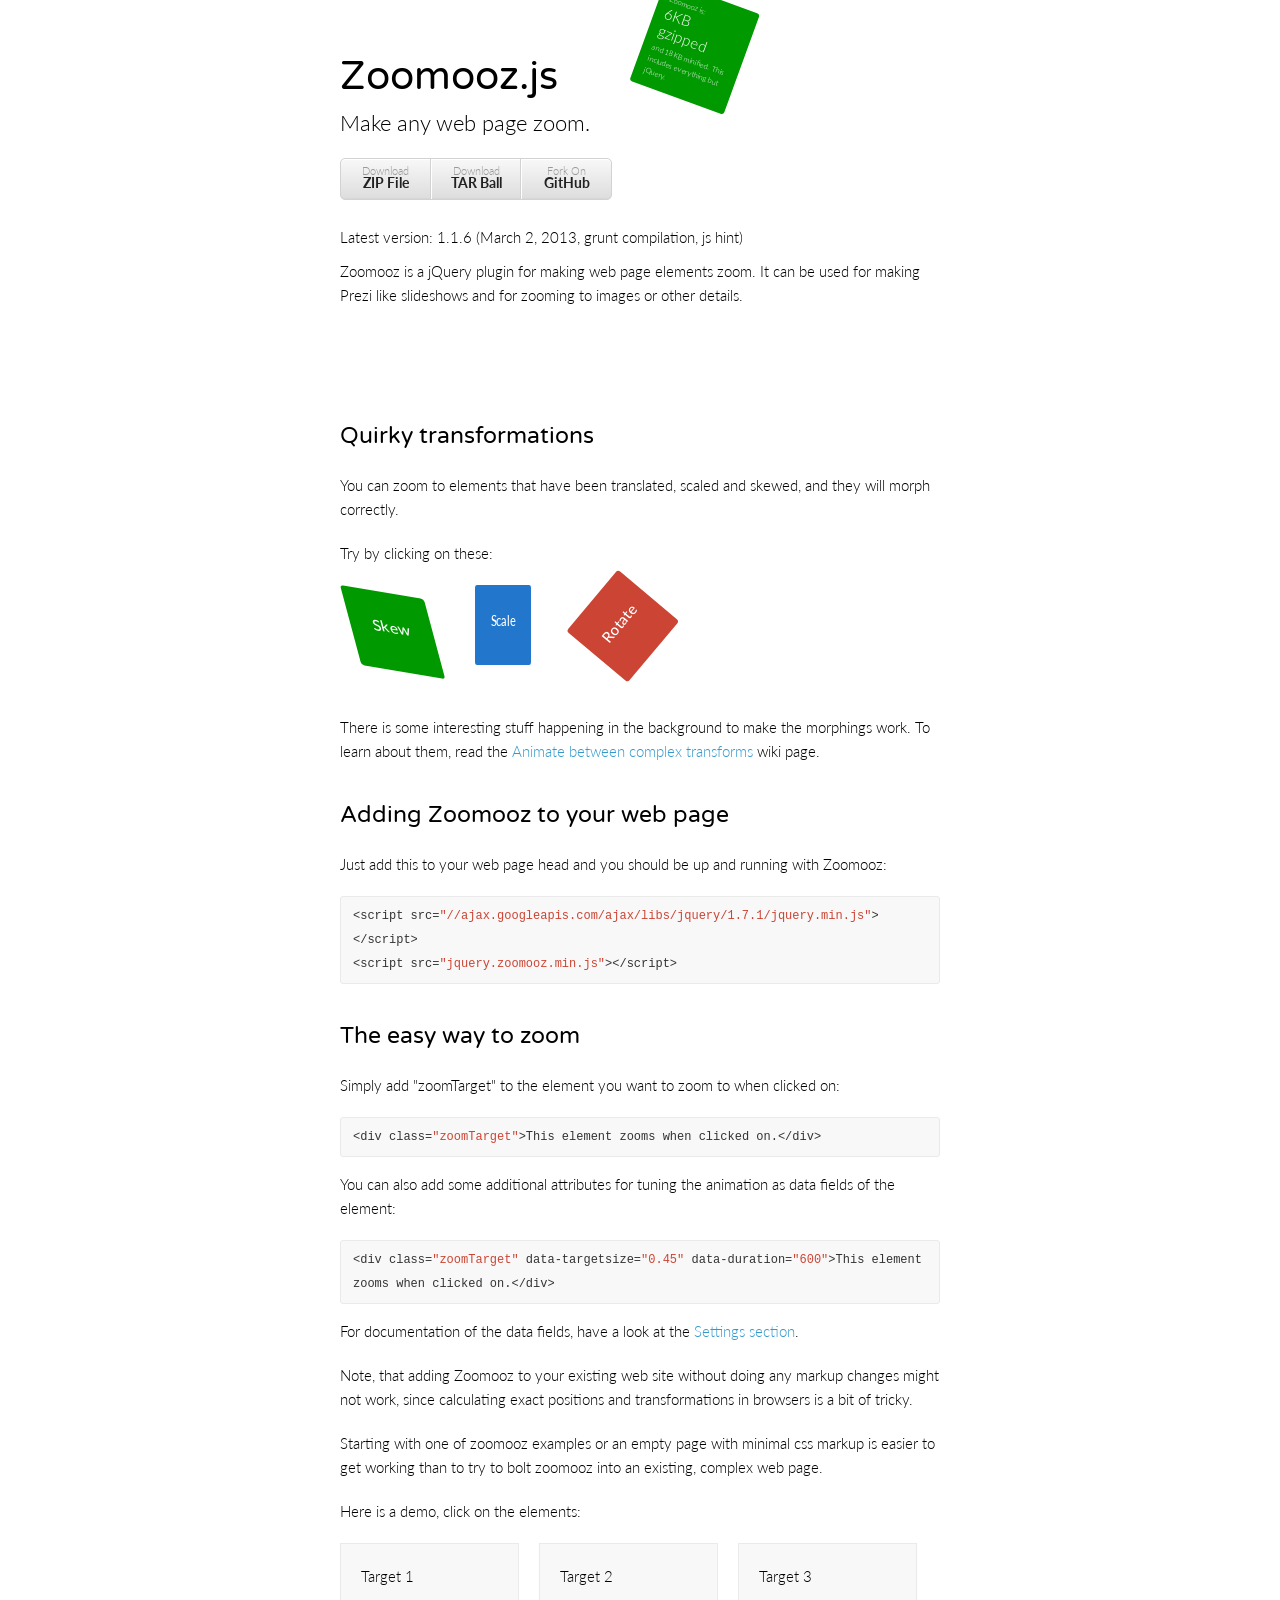
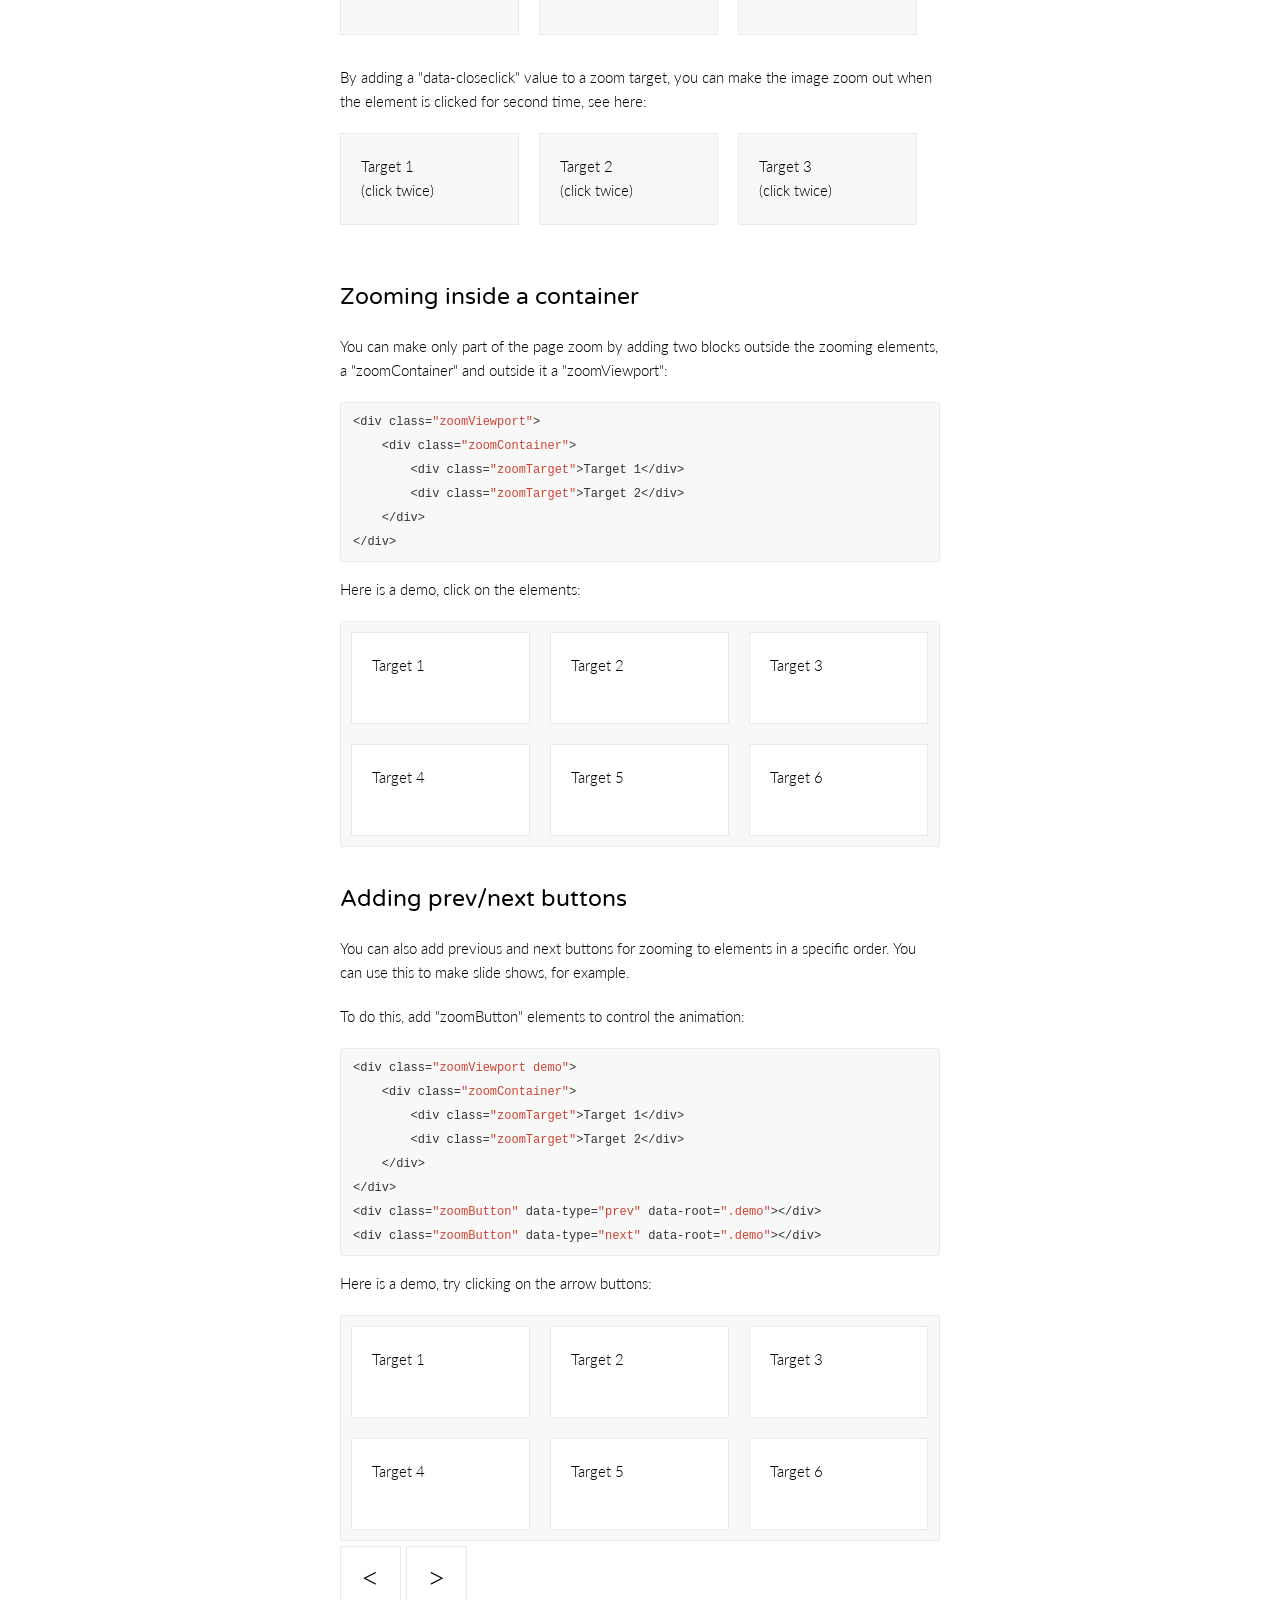
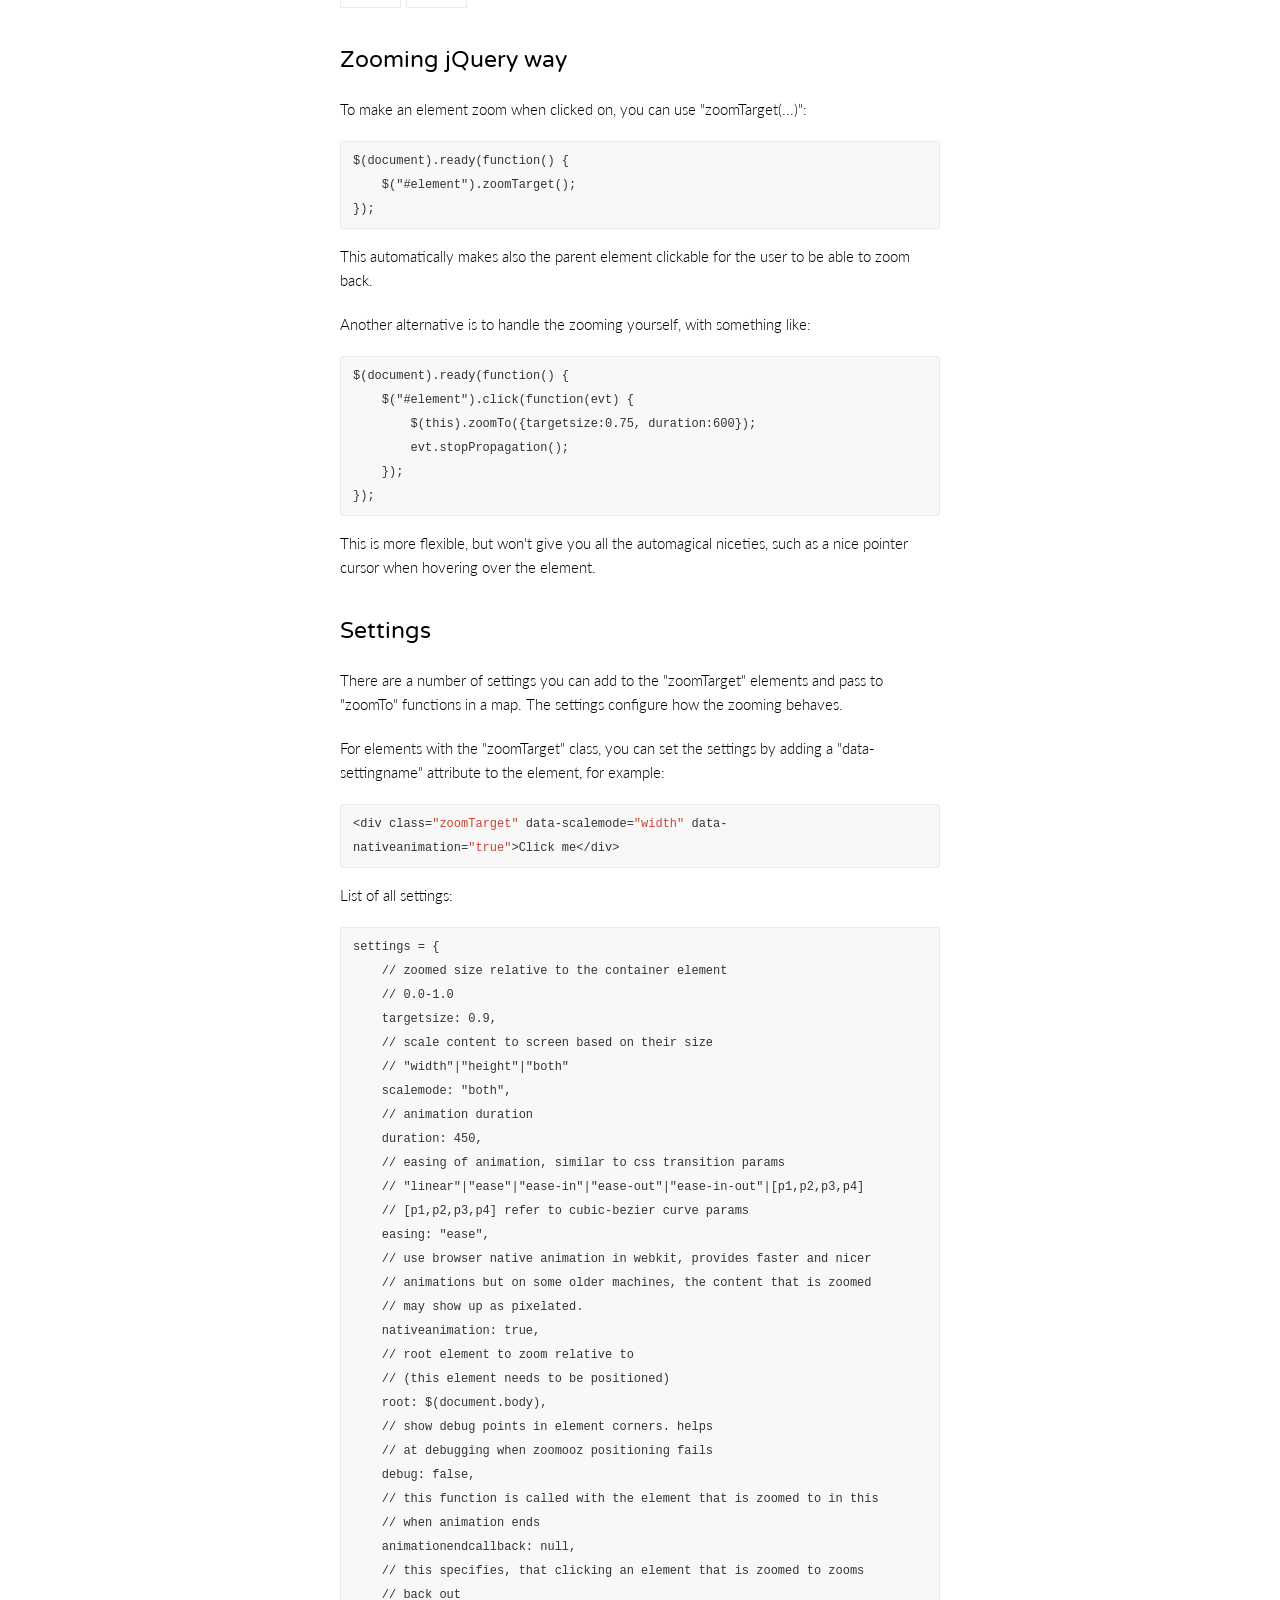
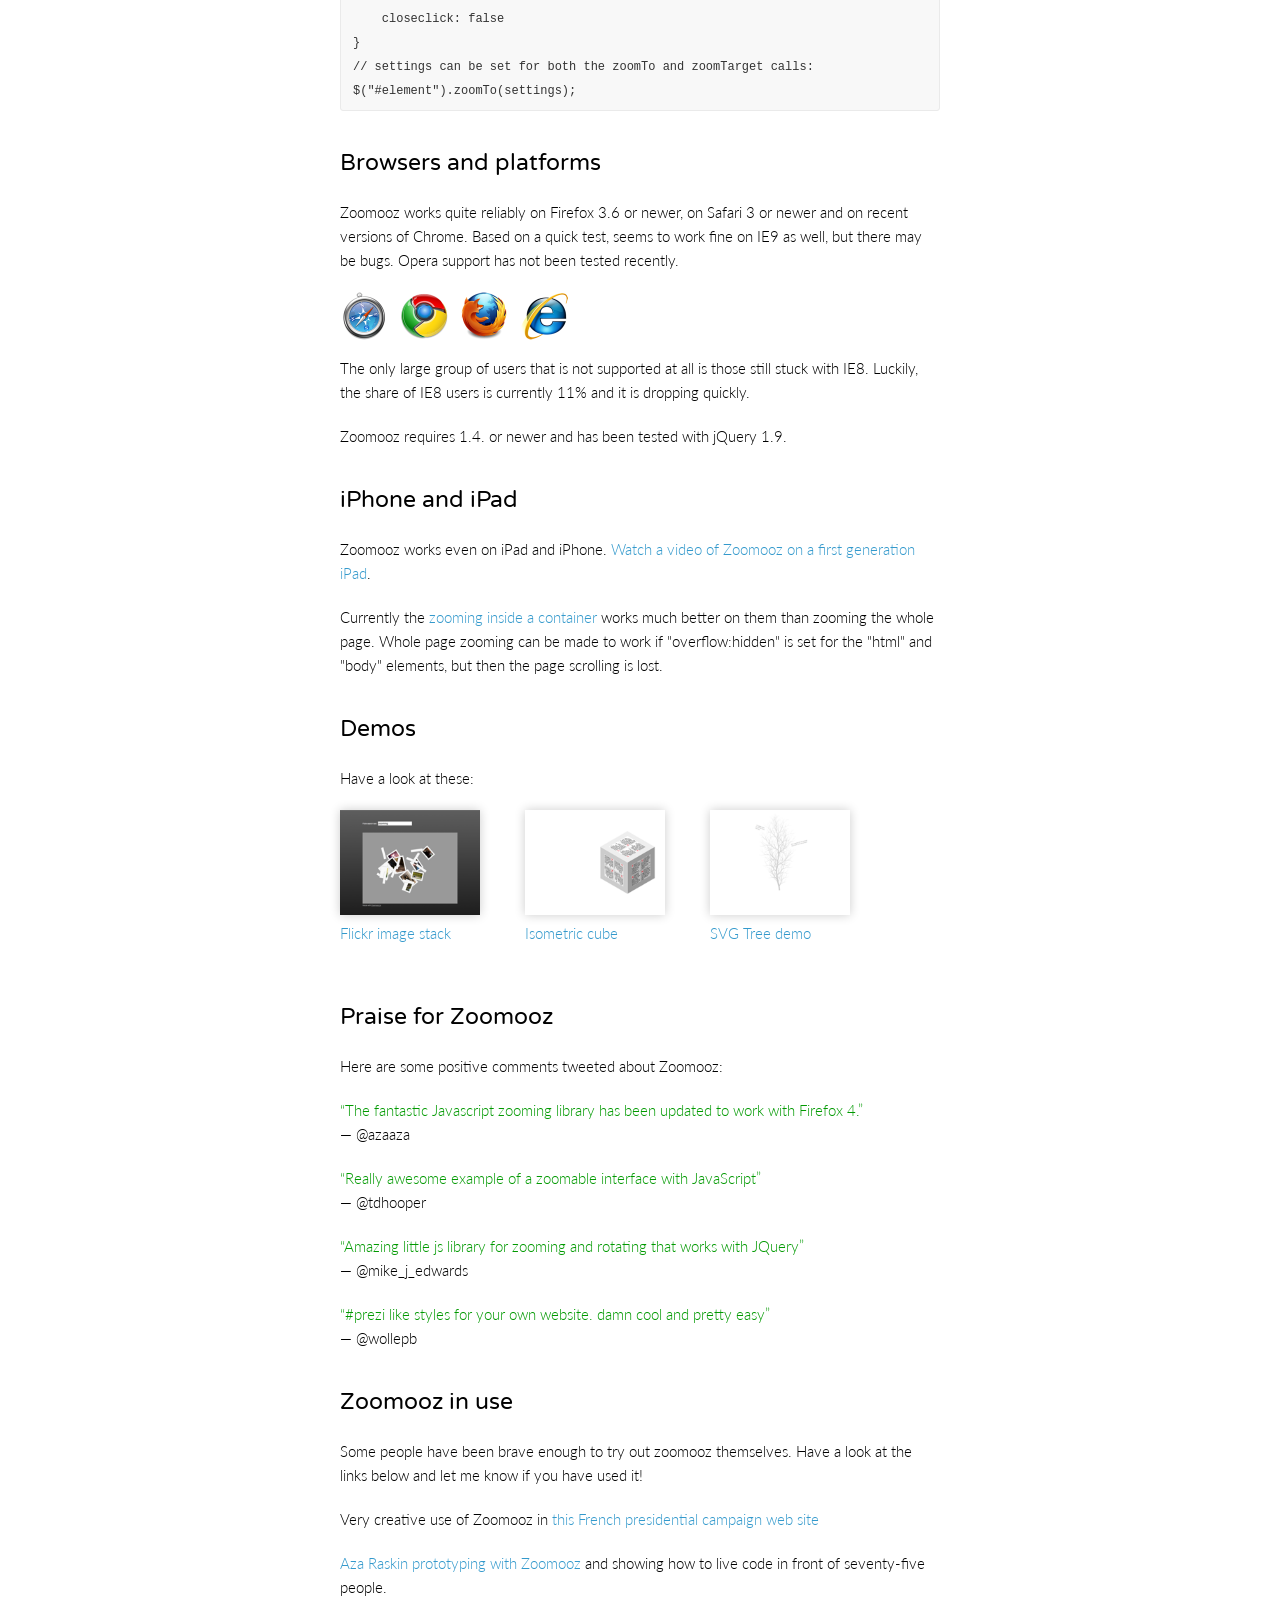
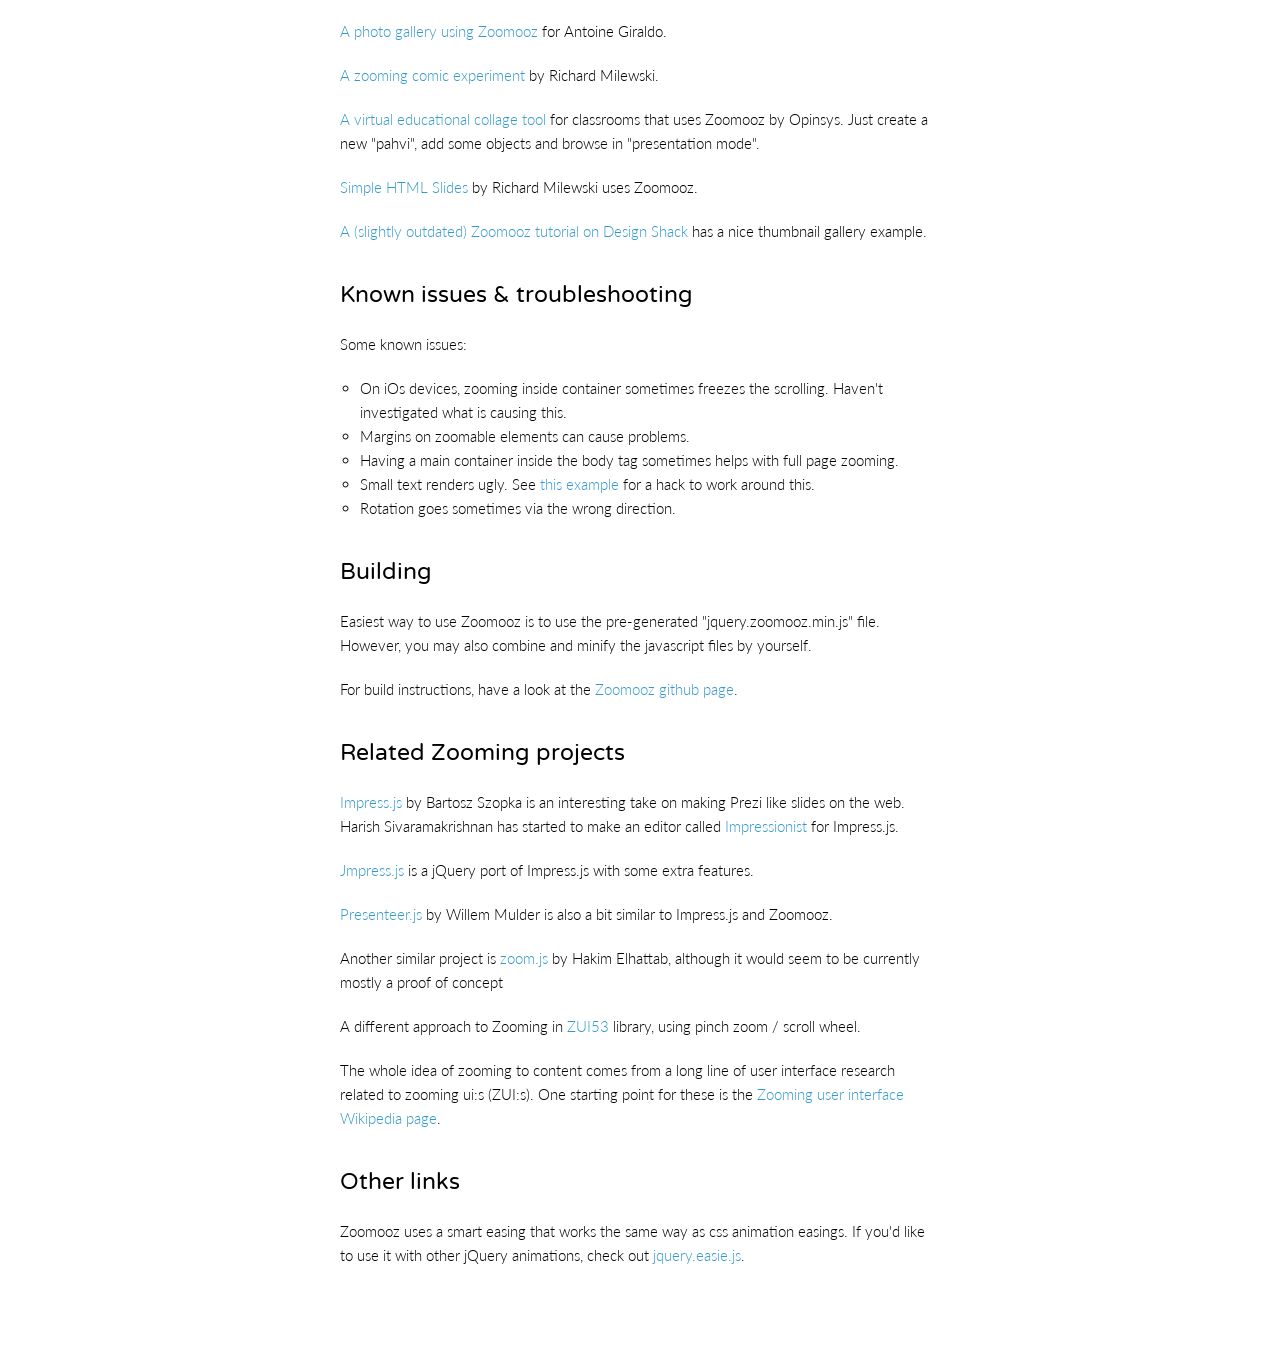
<file: jaukia-zoomooz-v1.1.6-16-g87ab8d9/jaukia-zoomooz-87ab8d9/index.html>
<!DOCTYPE HTML PUBLIC "-//W3C//DTD HTML 4.01//EN" "http://www.w3.org/TR/html4/strict.dtd">
<html>
	<head>
		<title>Zoomooz.js</title>
		
		<meta http-equiv="Content-Type" content="text/html; charset=utf-8">

        <meta name="viewport" content="initial-scale=1.0, width=device-width, height=device-height, minimum-scale=1.0, maximum-scale=1.0, user-scalable=no" />
        
        <script src="https://ajax.googleapis.com/ajax/libs/jquery/1.9.1/jquery.min.js" type="text/javascript"></script>
		<!--<script type="text/javascript" src="jquery.zoomooz.min.js"></script>-->
		
		<script type="text/javascript" src="src/js/jquery.zoomooz-helpers.js"></script>
		<script type="text/javascript" src="src/js/jquery.zoomooz-anim.js"></script>
		<script type="text/javascript" src="src/js/jquery.zoomooz-core.js"></script>
		<script type="text/javascript" src="src/js/jquery.zoomooz-zoomTarget.js"></script>
		<script type="text/javascript" src="src/js/jquery.zoomooz-zoomButton.js"></script>
		<script type="text/javascript" src="src/js/jquery.zoomooz-zoomContainer.js"></script>
		<script type="text/javascript" src="src/js/purecssmatrix.js"></script>
		<script type="text/javascript" src="src/js/sylvester.src.stripped.js"></script>
		
		<link rel="stylesheet" href="website-assets/website.css" type="text/css" media="screen">
		<link href='http://fonts.googleapis.com/css?family=Varela+Round' rel='stylesheet' type='text/css'>
        <link href='http://fonts.googleapis.com/css?family=Lato:300,400' rel='stylesheet' type='text/css'>
        
	    <script>
	        window.hijs = "code.js";
	    </script>
	</head>
    <body>
        <div id="content">
            
            <h1>Zoomooz.js</h1>
            
            <p id="size-box" class="zoomTarget" data-targetsize="0.45">Zoomooz is: <span class="huge">6KB gzipped</span> and 18KB minified. This includes everything but jQuery.</p>
            
            <p class="ingress">Make any web page zoom.</p>
            
            <ul class="github-block">
              <li><a href="http://github.com/jaukia/zoomooz/zipball/master">Download <strong>ZIP File</strong></a></li>
              <li><a href="http://github.com/jaukia/zoomooz/tarball/master">Download <strong>TAR Ball</strong></a></li>
              <li><a href="http://github.com/jaukia/zoomooz">Fork On <strong>GitHub</strong></a></li>
            </ul>
            
            <div id="version">Latest version: 1.1.6 (March 2, 2013, grunt compilation, js hint)</div>
            
            <p>Zoomooz is a jQuery plugin for making web page elements zoom. It can be used for making Prezi like slideshows and for zooming to images or other details.</p>
            
            <div class="social-buttons">
            
             <iframe allowtransparency="true" frameborder="0" scrolling="no"
        src="http://platform.twitter.com/widgets/tweet_button.html?related=jaukia&count=horizontal&counturl=http://janne.aukia.com/zoomooz&url=http://janne.aukia.com/zoomooz&text=@zoomoozjs%20is%20a%20jQuery%20plugin%20for%20making%20any%20web%20page%20zoom%20by%20@jaukia"
        style="width:100px; height:20px;"></iframe>
        
            <iframe allowtransparency="true" frameborder="0" scrolling="no"
  src="http://platform.twitter.com/widgets/follow_button.html?screen_name=zoomoozjs&show_count=true&show_screen_name=true"
  style="width:220px; height:20px;"></iframe>
        
                <br/>
        
            <iframe src="http://ghbtns.com/github-btn.html?user=jaukia&repo=zoomooz&type=watch&count=true"
  allowtransparency="true" frameborder="0" scrolling="0" width="100px" height="20px"></iframe>
            
            <iframe src="http://ghbtns.com/github-btn.html?user=jaukia&repo=zoomooz&type=fork&count=true"
  allowtransparency="true" frameborder="0" scrolling="0" width="85px" height="20px"></iframe>
        
            </div>
            
            <h2>Quirky transformations</h2>
            
            <p>You can zoom to elements that have been translated, scaled and skewed, and they will morph correctly.</p>
            
            <p>Try by clicking on these:</p>
            
            <div class="shape shape-skew zoomTarget" data-targetsize="0.45" data-duration="600">Skew</div>
            
            <div class="shape shape-scale zoomTarget" data-targetsize="0.45" data-duration="600">Scale</div>
            
            <div class="shape shape-rotation zoomTarget" data-targetsize="0.45" data-duration="600">Rotate</div>
            
            <div class="clearer"></div>
            
            <p>There is some interesting stuff happening in the background to make the morphings work. To learn about them, read the <a href="https://github.com/jaukia/zoomooz/wiki/Animating-between-complex-transforms">Animate between complex transforms</a> wiki page.</p>
            
            <h2>Adding Zoomooz to your web page</h2>
            
            <p>Just add this to your web page head and you should be up and running with Zoomooz:</p>
            
            <code>
            &lt;script src=<span class="string">"//ajax.googleapis.com/ajax/libs/jquery/1.7.1/jquery.min.js"</span>&gt;&lt;/script&gt;<br />
            &lt;script src=<span class="string">"jquery.zoomooz.min.js"</span>&gt;&lt;/script&gt;
            </code>
            
            <h2>The easy way to zoom</h2>
            
            <p>Simply add "zoomTarget" to the element you want to zoom to when clicked on:</p>
            
            <code>
            &lt;div class=<span class="string">"zoomTarget"</span>&gt;This element zooms when clicked on.&lt;/div&gt;
            </code>
            
            <p>You can also add some additional attributes for tuning the animation as data fields of the element:</p>
            
            <code>
            &lt;div class=<span class="string">"zoomTarget"</span> data-targetsize=<span class="string">"0.45"</span> data-duration=<span class="string">"600"</span>&gt;This element zooms when clicked on.&lt;/div&gt;
            </code>
            
            <p>For documentation of the data fields, have a look at the <a href="#settings">Settings section</a>.
            
            <p>Note, that adding Zoomooz to your existing web site without doing any markup changes might not work, since calculating exact positions and transformations in browsers is a bit of tricky.</p>
            
            <p>Starting with one of zoomooz examples or an empty page with minimal css markup is easier to get working than to try to bolt zoomooz into an existing, complex web page.</p>
            
            <style>
            
            .zoomingDemo .zoomTarget {
                background-color: #F8F8F8;
                border: 1px solid #EAEAEA;
                width:137px;
                height:50px;
                margin-right:20px;
                margin-bottom:20px;
                padding:20px;
                float:left;
            }
            
            </style>
            
            <p>Here is a demo, click on the elements:</p>
            
            <div class="zoomingDemo">
                <div class="zoomTarget" data-targetsize="0.6">Target 1</div>
                <div class="zoomTarget" data-targetsize="0.6">Target 2</div>
                <div class="zoomTarget" data-targetsize="0.6">Target 3</div>
                <div class="clearer"></div>
            </div>
            
            <p>By adding a "data-closeclick" value to a zoom target, you can make the
            image zoom out when the element is clicked for second time, see here:</p>
            
            <div class="zoomingDemo">
                <div class="zoomTarget" data-targetsize="0.6" data-closeclick="true">Target 1<br />(click twice)</div>
                <div class="zoomTarget" data-targetsize="0.6" data-closeclick="true">Target 2<br />(click twice)</div>
                <div class="zoomTarget" data-targetsize="0.6" data-closeclick="true">Target 3<br />(click twice)</div>
                <div class="clearer"></div>
            </div>
            
            <a name="zoomcontainer"></a>
            <h2>Zooming inside a container</h2>
            
            <p>You can make only part of the page zoom by adding two blocks outside the zooming elements, a "zoomContainer" and outside it a "zoomViewport":</p>
            
            <code><pre>
&lt;div class=<span class="string">"zoomViewport"</span>&gt;
    &lt;div class=<span class="string">"zoomContainer"</span>&gt;
        &lt;div class=<span class="string">"zoomTarget"</span>&gt;Target 1&lt;/div&gt;
        &lt;div class=<span class="string">"zoomTarget"</span>&gt;Target 2&lt;/div&gt;
    &lt;/div&gt;
&lt;/div&gt;</pre></code>
            
            <style>
            
            .exampleContainer {
                background-color: #F8F8F8;
                border: 1px solid #EAEAEA;
                border-radius: 3px;
            }
            
            .exampleContainer .zoomContainer .zoomTarget {
                background-color: white;
                border: 1px solid #EAEAEA;
                width:137px;
                height:50px;
                margin:10px;
                padding:20px;
                float:left;
            }
            
            </style>
            
            <p>Here is a demo, click on the elements:</p>
            
            <div class="zoomViewport exampleContainer">
                <div class="zoomContainer">
                    <div class="zoomTarget">Target 1</div>
                    <div class="zoomTarget">Target 2</div>
                    <div class="zoomTarget">Target 3</div>
                    <div class="zoomTarget">Target 4</div>
                    <div class="zoomTarget">Target 5</div>
                    <div class="zoomTarget">Target 6</div>
                    <div class="clearer"></div>
                </div>
            </div>
            
            <a name="zoomnavi"></a>
            <h2>Adding prev/next buttons</h2>
            
            <p>You can also add previous and next buttons for zooming to elements in a specific order. You can use this to make slide shows, for example.</p>
            
            <p>To do this, add "zoomButton" elements to control the animation:</p>
            
             <code><pre>
&lt;div class=<span class="string">"zoomViewport demo"</span>&gt;
    &lt;div class=<span class="string">"zoomContainer"</span>&gt;
        &lt;div class=<span class="string">"zoomTarget"</span>&gt;Target 1&lt;/div&gt;
        &lt;div class=<span class="string">"zoomTarget"</span>&gt;Target 2&lt;/div&gt;
    &lt;/div&gt;
&lt;/div&gt;
&lt;div class=<span class="string">"zoomButton"</span> data-type=<span class="string">"prev"</span> data-root=<span class="string">".demo"</span>&gt;&lt;/div&gt;
&lt;div class=<span class="string">"zoomButton"</span> data-type=<span class="string">"next"</span> data-root=<span class="string">".demo"</span>&gt;&lt;/div&gt;</pre></code>

            <style>
            
            .slideshowContainer {
                background-color: #F8F8F8;
                border: 1px solid #EAEAEA;
                border-radius: 3px;
            }
            
            .slideshowContainer .zoomContainer .zoomTarget {
                background-color: white;
                border: 1px solid #EAEAEA;
                width:137px;
                height:50px;
                margin:10px;
                padding:20px;
                float:left;
            }
            
            .slideshowNavigation .zoomButton {
                font-size:32px;
                border: 1px solid #EAEAEA;
                padding: 20px;
                line-height:20px;
                float:left;
                margin-top:5px;
                margin-right:5px;
            }
            
            .slideshowNavigation .zoomButton:hover {
                background-color:#eee;
            }
            
            </style>
            
            <p>Here is a demo, try clicking on the arrow buttons:</p>
            
            <div class="zoomViewport slideshowContainer">
                <div class="zoomContainer">
                    <div class="zoomTarget">Target 1</div>
                    <div class="zoomTarget">Target 2</div>
                    <div class="zoomTarget">Target 3</div>
                    <div class="zoomTarget">Target 4</div>
                    <div class="zoomTarget">Target 5</div>
                    <div class="zoomTarget">Target 6</div>
                    <div class="clearer"></div>
                </div>
            </div>
            
            <div class="slideshowNavigation clearfix">
                <div class="zoomButton" data-type="prev" data-root=".slideshowContainer">&lt;</div>
                <div class="zoomButton" data-type="next" data-root=".slideshowContainer">&gt;</div>
            </div>
            
            <h2>Zooming jQuery way</h2>
            
            <p>To make an element zoom when clicked on, you can use "zoomTarget(...)":</p>
            
<pre><code class="js">$(document).ready(function() {
    $("#element").zoomTarget();
});</code></pre>
            
            <p>This automatically makes also the parent element clickable for the user to be able to zoom back.</p>
            
            <p>Another alternative is to handle the zooming yourself, with something like:</p>
            
<pre><code class="js">$(document).ready(function() {
    $("#element").click(function(evt) {
        $(this).zoomTo({targetsize:0.75, duration:600});
        evt.stopPropagation();
    });
});</code></pre>
            
            <p>This is more flexible, but won't give you all the automagical niceties, such as a nice pointer cursor when hovering over the element.</p>
            
            <a name="settings"></a>
            <h2>Settings</h2>
            
            <p>There are a number of settings you can add to the "zoomTarget" elements and pass to "zoomTo" functions in a map. The settings configure how the zooming behaves.</p>
            
            <p>For elements with the "zoomTarget" class, you can set the settings by adding a "data-settingname" attribute to the element, for example:</p>
            
            <code>
            &lt;div class=<span class="string">"zoomTarget"</span> data-scalemode=<span class="string">"width"</span> data-nativeanimation=<span class="string">"true"</span>&gt;Click me&lt;/div&gt;
            </code>
            
            <p>List of all settings:</p>
            
<pre><code class="js">settings = {
    // zoomed size relative to the container element
    // 0.0-1.0
    targetsize: 0.9,
    // scale content to screen based on their size
    // "width"|"height"|"both"
    scalemode: "both",
    // animation duration
    duration: 450,
    // easing of animation, similar to css transition params
    // "linear"|"ease"|"ease-in"|"ease-out"|"ease-in-out"|[p1,p2,p3,p4]
    // [p1,p2,p3,p4] refer to cubic-bezier curve params
    easing: "ease",
    // use browser native animation in webkit, provides faster and nicer
    // animations but on some older machines, the content that is zoomed 
    // may show up as pixelated.
    nativeanimation: true,
    // root element to zoom relative to 
    // (this element needs to be positioned)
    root: $(document.body),
    // show debug points in element corners. helps
    // at debugging when zoomooz positioning fails
    debug: false,
    // this function is called with the element that is zoomed to in this
    // when animation ends
    animationendcallback: null,
    // this specifies, that clicking an element that is zoomed to zooms
    // back out
    closeclick: false
}
// settings can be set for both the zoomTo and zoomTarget calls:
$("#element").zoomTo(settings);</code></pre>
            
            
            <h2>Browsers and platforms</h2>
            
           <p>Zoomooz works quite reliably on Firefox 3.6 or newer, on Safari 3 or newer and on recent versions of Chrome. Based on a quick test, seems to work fine on IE9 as well, but there may be bugs. Opera support has not been tested recently.</p>
            
            <div class="browsers">
                <img src="website-assets/images/safari.png" width="48" height="48" alt="Safari">
                <img src="website-assets/images/chrome.png" width="48" height="48" alt="Chrome">
                <img src="website-assets/images/ff.png" width="48" height="48" alt="Firefox">
                <img src="website-assets/images/ie.png" width="48" height="48" alt="IE">
           </div>
           
           <p>The only large group of users that is not supported at all is those still stuck with IE8. Luckily, the share of IE8 users is currently 11% and it is dropping quickly.</p>
            
            <p>Zoomooz requires 1.4. or newer and has been tested with jQuery 1.9.</p>
            
            <h2>iPhone and iPad</h2>
            
           <p>Zoomooz works even on iPad and iPhone. <a href="http://www.youtube.com/watch?v=faSRI1iAang">Watch a video of Zoomooz on a first generation iPad</a>.</p>
           
           <p>Currently the <a href="#zoomcontainer">zooming inside a container</a> works much better on them than zooming the whole page. Whole page zooming can be made to work if "overflow:hidden" is set for the "html" and "body" elements, but then the page scrolling is lost.</p>
            
            <h2>Demos</h2>
            
            <p>Have a look at these:</p>
            
            <div class="link-section">
                    <a class="linkblock" href="examples/imagestack/index.html"><img src="website-assets/images/thumbnails/imagestack-clipped.png" width="140" height="105" /></a>
                    <a class="linkText" href="examples/imagestack/index.html">Flickr image stack</a>
            </div>
            <div class="link-section">
                    <a class="linkblock" href="examples/isometric/index.html"><img src="website-assets/images/thumbnails/isometric-clipped.png" width="140" height="105" /></a>
                    <a class="linkText" href="examples/isometric/index.html">Isometric cube</a>
            </div>
            <div class="link-section">
                    <a class="linkblock" href="examples/svgtree/index.html"><img src="website-assets/images/thumbnails/svgtree-clipped.png" width="140" height="105" /></a>
                    <a class="linkText" href="examples/svgtree/index.html">SVG Tree demo</a>
            </div>
            
            <div class="clearer"></div>
            
            
            <h2>Praise for Zoomooz</h2>
            
            <p>Here are some positive comments tweeted about Zoomooz:</p>
            
            <p>
            <q>The fantastic Javascript zooming library has been updated to work with Firefox 4.</q><br />
            — @azaaza
            </p>
            
            <p>
            <q>Really awesome example of a zoomable interface with JavaScript</q><br />
            — @tdhooper
            </p>
            
            <p>
            <q>Amazing little js library for zooming and rotating that works with JQuery</q><br />
            — @mike_j_edwards
            </p>
            
            <p>
            <q>#prezi like styles for your own website. damn cool and pretty easy</q><br />
            — @wollepb
            </p>
            
            <h2>Zoomooz in use</h2>
             
            <p>Some people have been brave enough to try out zoomooz themselves. Have a look at the links below and let me know if you have used it!</p>
            
            <p>Very creative use of Zoomooz in <a href="http://www.parti-socialiste.fr/bilan-sarkozy/">this French presidential campaign web site</a></p>
            
            <p>
            <a href="http://www.azarask.in/blog/post/how-to-prototype-and-influence-people/">Aza Raskin prototyping with Zoomooz</a> and showing how to live code in front of seventy-five people.
            </p>
            
            <p>
            <a href="http://www.freshwidows.com/STAR/Legs.html">A photo gallery using Zoomooz</a> for Antoine Giraldo.
            </p>
    
            <p>
            <a href="http://richard.milewski.org/archives/788">A zooming comic experiment</a> by Richard Milewski.
            </p>
            
            <p>
            <a href="http://pahvidemo.opinsys.fi/">A virtual educational collage tool</a> for classrooms that uses Zoomooz by Opinsys. Just create a new "pahvi", add some objects and browse in "presentation mode".
            </p>
            
            <p>
            <a href="http://richard.milewski.org/archives/804">Simple HTML Slides</a> by Richard Milewski uses Zoomooz.
            </p>
 
            <p><a href="http://designshack.net/articles/javascript/create-an-awesome-zooming-web-page-with-jquery/">A (slightly outdated) Zoomooz tutorial on Design Shack</a> has a nice thumbnail gallery example.</p>
            
            <h2>Known issues &amp; troubleshooting</h2>
            
            <p>Some known issues:</p>
            
            <ul>
                <li>On iOs devices, zooming inside container sometimes freezes the scrolling. Haven't investigated what is causing this.</li>
                <li>Margins on zoomable elements can cause problems.</li>
                <li>Having a main container inside the body tag sometimes helps with full page zooming.</li>
                <li>Small text renders ugly. See <a href="examples/text/index.html">this example</a> for a hack to work around this.</li>
                <li>Rotation goes sometimes via the wrong direction.</li>
            </ul>
            
            <h2>Building</h2>
            
            <p>Easiest way to use Zoomooz is to use the pre-generated "jquery.zoomooz.min.js" file. However, you may also combine and minify the javascript files by yourself.</p>
            
            <p>For build instructions, have a look at the <a href="https://github.com/jaukia/zoomooz">Zoomooz github page</a>.</p>
            
            <h2>Related Zooming projects</h2>
            
            <p>
            <a href="http://bartaz.github.com/impress.js/#/bored">Impress.js</a> by Bartosz Szopka is an interesting take on making Prezi like slides on the web. Harish Sivaramakrishnan has started to make an editor called <a href="https://github.com/hsivaramx/Impressionist">Impressionist</a> for Impress.js.
            </p>
            
            <p>
            <a href="http://shama.github.com/jmpress.js/">Jmpress.js</a> is a jQuery port of Impress.js with some extra features.
            </p>
           
            <p>
            <a href="http://willemmulder.github.com/Presenteer.js/">Presenteer.js</a> by Willem Mulder is also a bit similar to Impress.js and Zoomooz.
            </p>
            
            <p>
            Another similar project is <a href="http://lab.hakim.se/zoom-js/">zoom.js</a> by Hakim Elhattab, although it would seem to be currently mostly a proof of concept</p>
            
            <p>A different approach to Zooming in <a href="http://florianguenther.com/zui53/">ZUI53</a> library, using pinch zoom / scroll wheel.</p>

            <p>The whole idea of zooming to content comes from a long line of user interface research related to zooming ui:s (ZUI:s). One starting point for these is the <a href="http://en.wikipedia.org/wiki/Zooming_user_interface">Zooming user interface Wikipedia page</a>.</p>
            
            <h2>Other links</h2>
            
            <p>Zoomooz uses a smart easing that works the same way as css animation easings. If you'd like to use it with other jQuery animations, check out <a href="http://janne.aukia.com/easie/">jquery.easie.js</a>.</p>
            
			<script type="text/javascript">
var gaJsHost = (("https:" == document.location.protocol) ? "https://ssl." : "http://www.");
document.write(unescape("%3Cscript src='" + gaJsHost + "google-analytics.com/ga.js' type='text/javascript'%3E%3C/script%3E"));
</script>
<script type="text/javascript">
try {
var pageTracker = _gat._getTracker("UA-16288001-1");
pageTracker._trackPageview();
} catch(err) {}</script>
        
       </div>
        
    <body>
</html>
</file>
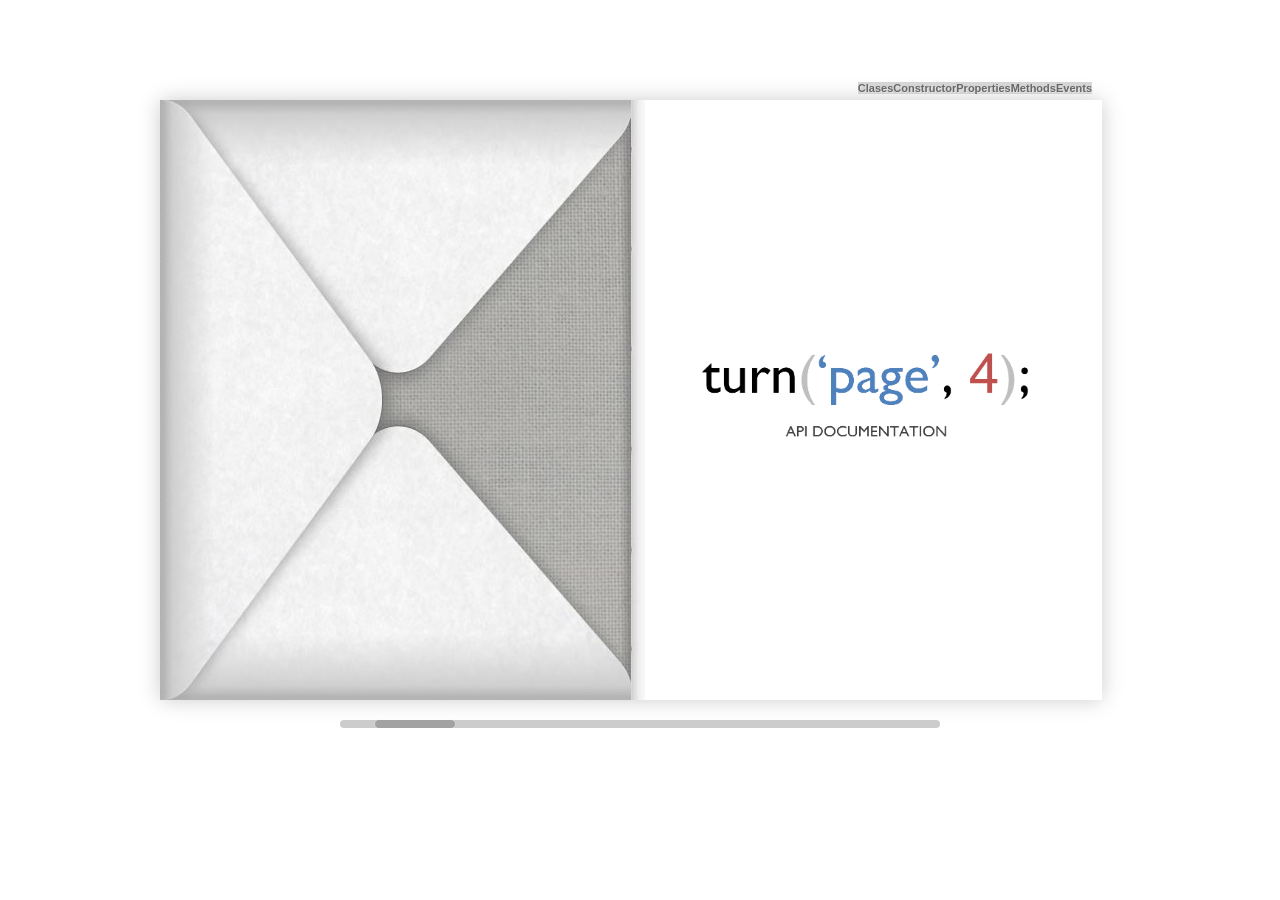
<file: 5396f77366f55-turnjs4/turnjs4/samples/docs/index.html>
<!doctype html>
<!--[if lt IE 7 ]> <html lang="en" class="ie6"> <![endif]-->
<!--[if IE 7 ]>    <html lang="en" class="ie7"> <![endif]-->
<!--[if IE 8 ]>    <html lang="en" class="ie8"> <![endif]-->
<!--[if IE 9 ]>    <html lang="en" class="ie9"> <![endif]-->
<!--[if !IE]><!--> <html lang="en"> <!--<![endif]-->
<head>
<script type="text/javascript" src="../../extras/jquery.min.1.7.js"></script>
<script type="text/javascript" src="../../extras/jquery-ui-1.8.20.custom.min.js"></script>
<script type="text/javascript" src="../../extras/jquery.mousewheel.min.js"></script>
<script type="text/javascript" src="../../extras/modernizr.2.5.3.min.js"></script>
<script type="text/javascript" src="../../lib/hash.js"></script>

</head>
<body>

<div id="canvas">
	<div id="book-zoom">
		<div class="sample-docs">
			<div ignore="1" class="tabs"><div class="left">  </div> <div class="right"> </div></div>
			<div class="hard"></div>
			<div class="hard"></div>
			<div class="hard p29"></div>
			<div class="hard p30"></div>
		</div>
	</div>


	<div id="slider-bar" class="turnjs-slider">
		<div id="slider"></div>
	</div>
</div>


<script type="text/javascript">

function loadApp() {

	var flipbook = $('.sample-docs');

	// Check if the CSS was already loaded
	
	if (flipbook.width()==0 || flipbook.height()==0) {
		setTimeout(loadApp, 10);
		return;
	}

	// Mousewheel

	$('#book-zoom').mousewheel(function(event, delta, deltaX, deltaY) {

		var data = $(this).data(),
			step = 30,
			flipbook = $('.sample-docs'),
			actualPos = $('#slider').slider('value')*step;

		if (typeof(data.scrollX)==='undefined') {
			data.scrollX = actualPos;
			data.scrollPage = flipbook.turn('page');
		}

		data.scrollX = Math.min($( "#slider" ).slider('option', 'max')*step,
			Math.max(0, data.scrollX + deltaX));

		var actualView = Math.round(data.scrollX/step),
			page = Math.min(flipbook.turn('pages'), Math.max(1, actualView*2 - 2));

		if ($.inArray(data.scrollPage, flipbook.turn('view', page))==-1) {
			data.scrollPage = page;
			flipbook.turn('page', page);
		}

		if (data.scrollTimer)
			clearInterval(data.scrollTimer);
		
		data.scrollTimer = setTimeout(function(){
			data.scrollX = undefined;
			data.scrollPage = undefined;
			data.scrollTimer = undefined;
		}, 1000);

	});

	// Slider

	$( "#slider" ).slider({
		min: 1,
		max: 100,

		start: function(event, ui) {
			if (!window._thumbPreview) {
				_thumbPreview = $('<div />', {'class': 'thumbnail'}).html('<div></div>');
				setPreview(ui.value);
				_thumbPreview.appendTo($(ui.handle));
			} else
				setPreview(ui.value);

			moveBar(false);
		},

		slide: function(event, ui) {
			setPreview(ui.value);
		},

		stop: function() {
			if (window._thumbPreview)
				_thumbPreview.removeClass('show');
			
			$('.sample-docs').turn('page', Math.max(1, $(this).slider('value')*2 - 2));
		}
	});


	// URIs
	
	Hash.on('^page\/([0-9]*)$', {
		yep: function(path, parts) {
			var page = parts[1];

			if (page!==undefined) {
				if ($('.sample-docs').turn('is'))
					$('.sample-docs').turn('page', page);
			}

		},
		nop: function(path) {

			if ($('.sample-docs').turn('is'))
				$('.sample-docs').turn('page', 1);
		}
	});

	// Arrows

	$(document).keydown(function(e){

		var previous = 37, next = 39;

		switch (e.keyCode) {
			case previous:

				$('.sample-docs').turn('previous');

			break;
			case next:
				
				$('.sample-docs').turn('next');

			break;
		}

	});

	// Create the flipbook

	flipbook.turn({
		elevation: 50,
		acceleration: false,
		gradients: true,
		autoCenter: true,
		duration: 1000,
		pages: 30,
		when: {

		turning: function(e, page, view) {
			
			var book = $(this),
			currentPage = book.turn('page'),
			pages = book.turn('pages');
				
			if (currentPage>3 && currentPage<pages-3) {
				if (page==1) {
					book.turn('page', 2).turn('stop').turn('page', page);
					e.preventDefault();
					return;
				} else if (page==pages) {
					book.turn('page', pages-1).turn('stop').turn('page', page);
					e.preventDefault();
					return;
				}
			} else if (page>3 && page<pages-3) {
				if (currentPage==1) {
					book.turn('page', 2).turn('stop').turn('page', page);
					e.preventDefault();
					return;
				} else if (currentPage==pages) {
					book.turn('page', pages-1).turn('stop').turn('page', page);
					e.preventDefault();
					return;
				}
			}

			Hash.go('page/'+page).update();

			if (page==1 || page==pages)
				$('.sample-docs .tabs').hide();
			

		},

		turned: function(e, page, view) {

			var book = $(this);

			$('#slider').slider('value', getViewNumber(book, page));

			if (page!=1 && page!=book.turn('pages'))
				$('.sample-docs .tabs').fadeIn(500);
			else
				$('.sample-docs .tabs').hide();

			book.turn('center');
			updateTabs();

		},

		start: function(e, pageObj) {
	
			moveBar(true);

		},

		end: function(e, pageObj) {
		
			var book = $(this);

			setTimeout(function() {
				$('#slider').slider('value', getViewNumber(book));
			}, 1);

			moveBar(false);

		},

		missing: function (e, pages) {

			for (var i = 0; i < pages.length; i++)
				addPage(pages[i], $(this));

		}
	}
	}). turn('page', 2);


	$('#slider').slider('option', 'max', numberOfViews(flipbook));

	flipbook.addClass('animated');


	// Show canvas

	$('#canvas').css({visibility: 'visible'});
}

// Hide canvas

$('#canvas').css({visibility: 'hidden'});

yepnope({
	test: Modernizr.csstransforms,
	yep: ['../../lib/turn.min.js', 'css/jquery.ui.css'],
	nope: ['../../lib/turn.html4.min.js', 'css/jquery.ui.html4.css'],
	both: ['css/docs.css', 'js/docs.js'],
	complete: loadApp
});

</script>

</body>
</html>
</file>
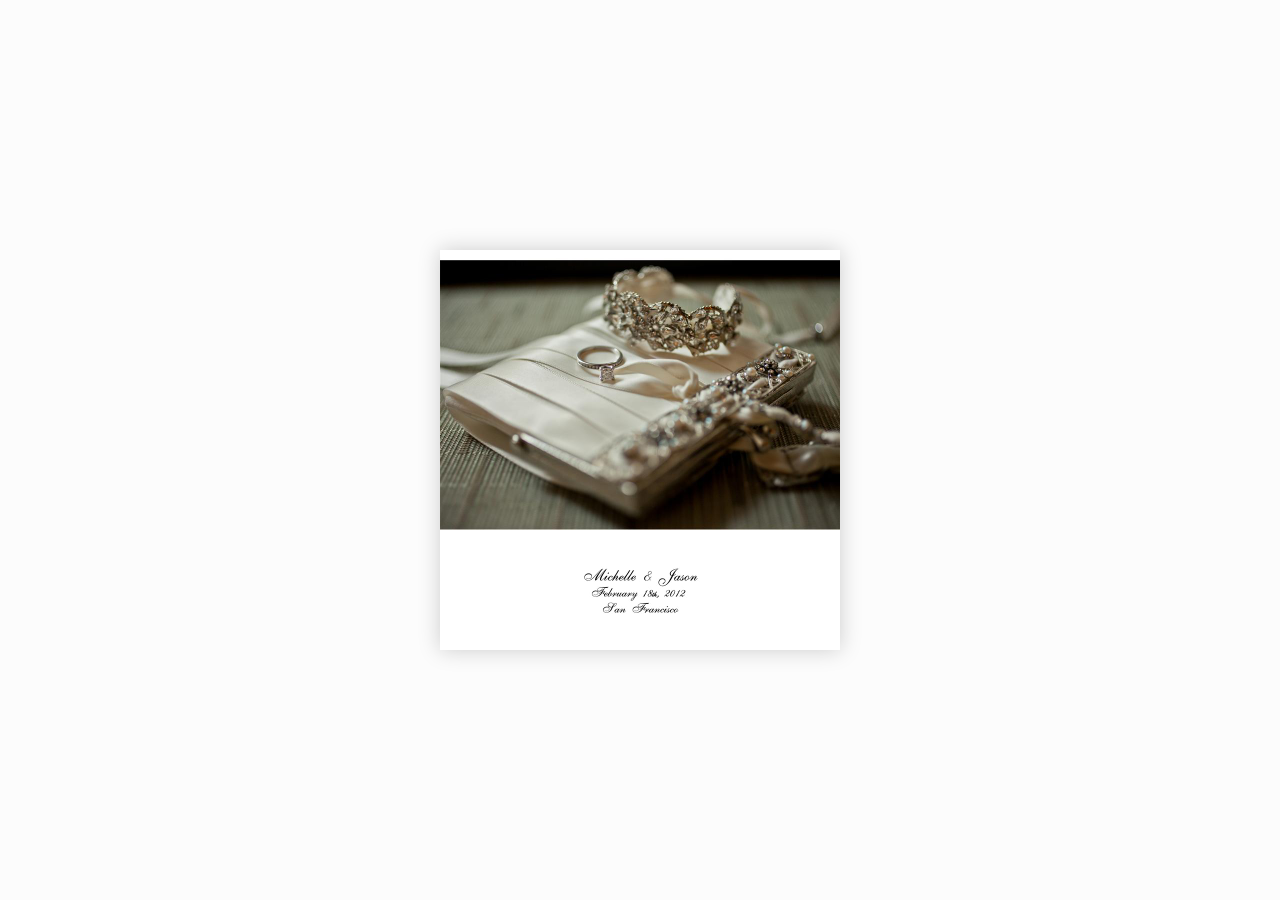
<file: 5396f77366f55-turnjs4/turnjs4/samples/double-page/index.html>
<!doctype html>
<!--[if lt IE 7 ]> <html lang="en" class="ie6"> <![endif]-->
<!--[if IE 7 ]>    <html lang="en" class="ie7"> <![endif]-->
<!--[if IE 8 ]>    <html lang="en" class="ie8"> <![endif]-->
<!--[if IE 9 ]>    <html lang="en" class="ie9"> <![endif]-->
<!--[if !IE]><!--> <html lang="en"> <!--<![endif]-->
<head>
<meta name="viewport" content="width = 1050, user-scalable = no" />
<script type="text/javascript" src="../../extras/jquery.min.1.7.js"></script>
<script type="text/javascript" src="../../extras/modernizr.2.5.3.min.js"></script>
</head>
<body>

<div class="flipbook-viewport">
	<div class="container">
		<div class="flipbook">
			<div class="page" style="background-image:url(pages/1.jpg)"></div>
			<div class="double" style="background-image:url(pages/2.jpg)"></div>
			<div class="double" style="background-image:url(pages/3.jpg)"></div>
			<div class="double" style="background-image:url(pages/4.jpg)"></div>
			<div class="double" style="background-image:url(pages/5.jpg)"></div>
			<div class="double" style="background-image:url(pages/6.jpg)"></div>
			<div class="page" style="background-image:url(pages/7.jpg)"></div>
		</div>
	</div>
</div>


<script type="text/javascript">

function loadApp() {

	var flipbook = $('.flipbook');

 	// Check if the CSS was already loaded
	
	if (flipbook.width()==0 || flipbook.height()==0) {
		setTimeout(loadApp, 10);
		return;
	}

	$('.flipbook .double').scissor();

	// Create the flipbook

	$('.flipbook').turn({
			// Elevation

			elevation: 50,
			
			// Enable gradients

			gradients: true,
			
			// Auto center this flipbook

			autoCenter: true

	});
}

// Load the HTML4 version if there's not CSS transform

yepnope({
	test : Modernizr.csstransforms,
	yep: ['../../lib/turn.min.js'],
	nope: ['../../lib/turn.html4.min.js'],
	both: ['../../lib/scissor.min.js', 'css/double-page.css'],
	complete: loadApp
});

</script>

</body>
</html>
</file>
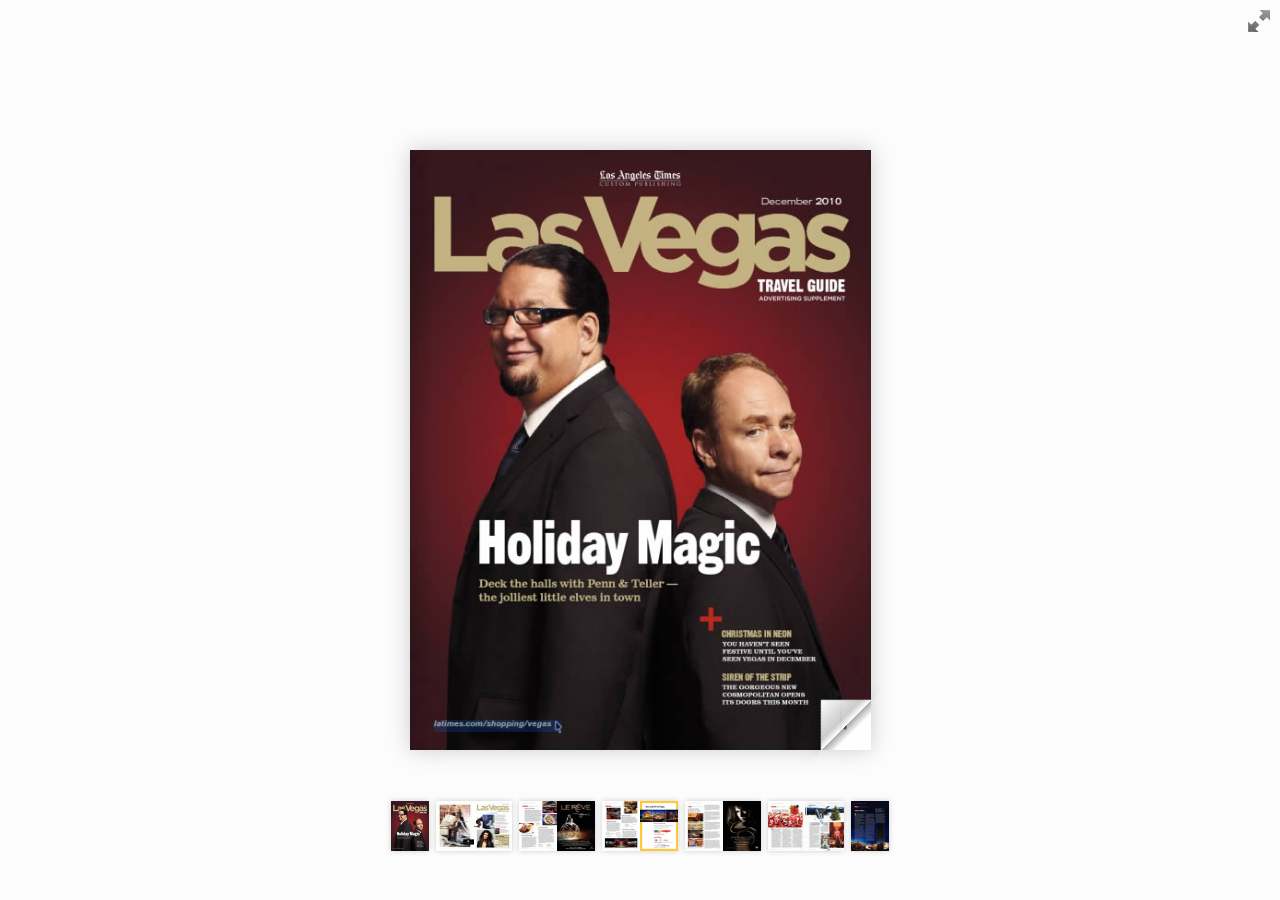
<file: 5396f77366f55-turnjs4/turnjs4/samples/magazine/index.html>
<!doctype html>
<!--[if lt IE 7 ]> <html lang="en" class="ie6"> <![endif]-->
<!--[if IE 7 ]>    <html lang="en" class="ie7"> <![endif]-->
<!--[if IE 8 ]>    <html lang="en" class="ie8"> <![endif]-->
<!--[if IE 9 ]>    <html lang="en" class="ie9"> <![endif]-->
<!--[if !IE]><!--> <html lang="en"> <!--<![endif]-->
<head>
<title>Using turn.js and the new zoom feature</title>
<meta name="viewport" content="width = 1050, user-scalable = no" />
<script type="text/javascript" src="../../extras/jquery.min.1.7.js"></script>
<script type="text/javascript" src="../../extras/modernizr.2.5.3.min.js"></script>
<script type="text/javascript" src="../../lib/hash.js"></script>

</head>
<body>

<div id="canvas">

<div class="zoom-icon zoom-icon-in"></div>

<div class="magazine-viewport">
	<div class="container">
		<div class="magazine">
			<!-- Next button -->
			<div ignore="1" class="next-button"></div>
			<!-- Previous button -->
			<div ignore="1" class="previous-button"></div>
		</div>
	</div>
</div>

<!-- Thumbnails -->
<div class="thumbnails">
	<div>
		<ul>
			<li class="i">
				<img src="pages/1-thumb.jpg" width="76" height="100" class="page-1">
				<span>1</span>
			</li>
			<li class="d">
				<img src="pages/2-thumb.jpg" width="76" height="100" class="page-2">
				<img src="pages/3-thumb.jpg" width="76" height="100" class="page-3">
				<span>2-3</span>
			</li>
			<li class="d">
				<img src="pages/4-thumb.jpg" width="76" height="100" class="page-4">
				<img src="pages/5-thumb.jpg" width="76" height="100" class="page-5">
				<span>4-5</span>
			</li>
			<li class="d">
				<img src="pages/6-thumb.jpg" width="76" height="100" class="page-6">
				<img src="pages/7-thumb.jpg" width="76" height="100" class="page-7">
				<span>6-7</span>
			</li>
			<li class="d">
				<img src="pages/8-thumb.jpg" width="76" height="100" class="page-8">
				<img src="pages/9-thumb.jpg" width="76" height="100" class="page-9">
				<span>8-9</span>
			</li>
			<li class="d">
				<img src="pages/10-thumb.jpg" width="76" height="100" class="page-10">
				<img src="pages/11-thumb.jpg" width="76" height="100" class="page-11">
				<span>10-11</span>
			</li>
			<li class="i">
				<img src="pages/12-thumb.jpg" width="76" height="100" class="page-12">
				<span>12</span>
			</li>
		<ul>
	<div>	
</div>
</div>

<script type="text/javascript">

function loadApp() {

 	$('#canvas').fadeIn(1000);

 	var flipbook = $('.magazine');

 	// Check if the CSS was already loaded
	
	if (flipbook.width()==0 || flipbook.height()==0) {
		setTimeout(loadApp, 10);
		return;
	}
	
	// Create the flipbook

	flipbook.turn({
			
			// Magazine width

			width: 922,

			// Magazine height

			height: 600,

			// Duration in millisecond

			duration: 1000,

			// Hardware acceleration

			acceleration: !isChrome(),

			// Enables gradients

			gradients: true,
			
			// Auto center this flipbook

			autoCenter: true,

			// Elevation from the edge of the flipbook when turning a page

			elevation: 50,

			// The number of pages

			pages: 12,

			// Events

			when: {
				turning: function(event, page, view) {
					
					var book = $(this),
					currentPage = book.turn('page'),
					pages = book.turn('pages');
			
					// Update the current URI

					Hash.go('page/' + page).update();

					// Show and hide navigation buttons

					disableControls(page);
					

					$('.thumbnails .page-'+currentPage).
						parent().
						removeClass('current');

					$('.thumbnails .page-'+page).
						parent().
						addClass('current');



				},

				turned: function(event, page, view) {

					disableControls(page);

					$(this).turn('center');

					if (page==1) { 
						$(this).turn('peel', 'br');
					}

				},

				missing: function (event, pages) {

					// Add pages that aren't in the magazine

					for (var i = 0; i < pages.length; i++)
						addPage(pages[i], $(this));

				}
			}

	});

	// Zoom.js

	$('.magazine-viewport').zoom({
		flipbook: $('.magazine'),

		max: function() { 
			
			return largeMagazineWidth()/$('.magazine').width();

		}, 

		when: {

			swipeLeft: function() {

				$(this).zoom('flipbook').turn('next');

			},

			swipeRight: function() {
				
				$(this).zoom('flipbook').turn('previous');

			},

			resize: function(event, scale, page, pageElement) {

				if (scale==1)
					loadSmallPage(page, pageElement);
				else
					loadLargePage(page, pageElement);

			},

			zoomIn: function () {

				$('.thumbnails').hide();
				$('.made').hide();
				$('.magazine').removeClass('animated').addClass('zoom-in');
				$('.zoom-icon').removeClass('zoom-icon-in').addClass('zoom-icon-out');
				
				if (!window.escTip && !$.isTouch) {
					escTip = true;

					$('<div />', {'class': 'exit-message'}).
						html('<div>Press ESC to exit</div>').
							appendTo($('body')).
							delay(2000).
							animate({opacity:0}, 500, function() {
								$(this).remove();
							});
				}
			},

			zoomOut: function () {

				$('.exit-message').hide();
				$('.thumbnails').fadeIn();
				$('.made').fadeIn();
				$('.zoom-icon').removeClass('zoom-icon-out').addClass('zoom-icon-in');

				setTimeout(function(){
					$('.magazine').addClass('animated').removeClass('zoom-in');
					resizeViewport();
				}, 0);

			}
		}
	});

	// Zoom event

	if ($.isTouch)
		$('.magazine-viewport').bind('zoom.doubleTap', zoomTo);
	else
		$('.magazine-viewport').bind('zoom.tap', zoomTo);


	// Using arrow keys to turn the page

	$(document).keydown(function(e){

		var previous = 37, next = 39, esc = 27;

		switch (e.keyCode) {
			case previous:

				// left arrow
				$('.magazine').turn('previous');
				e.preventDefault();

			break;
			case next:

				//right arrow
				$('.magazine').turn('next');
				e.preventDefault();

			break;
			case esc:
				
				$('.magazine-viewport').zoom('zoomOut');	
				e.preventDefault();

			break;
		}
	});

	// URIs - Format #/page/1 

	Hash.on('^page\/([0-9]*)$', {
		yep: function(path, parts) {
			var page = parts[1];

			if (page!==undefined) {
				if ($('.magazine').turn('is'))
					$('.magazine').turn('page', page);
			}

		},
		nop: function(path) {

			if ($('.magazine').turn('is'))
				$('.magazine').turn('page', 1);
		}
	});


	$(window).resize(function() {
		resizeViewport();
	}).bind('orientationchange', function() {
		resizeViewport();
	});

	// Events for thumbnails

	$('.thumbnails').click(function(event) {
		
		var page;

		if (event.target && (page=/page-([0-9]+)/.exec($(event.target).attr('class'))) ) {
		
			$('.magazine').turn('page', page[1]);
		}
	});

	$('.thumbnails li').
		bind($.mouseEvents.over, function() {
			
			$(this).addClass('thumb-hover');

		}).bind($.mouseEvents.out, function() {
			
			$(this).removeClass('thumb-hover');

		});

	if ($.isTouch) {
	
		$('.thumbnails').
			addClass('thumbanils-touch').
			bind($.mouseEvents.move, function(event) {
				event.preventDefault();
			});

	} else {

		$('.thumbnails ul').mouseover(function() {

			$('.thumbnails').addClass('thumbnails-hover');

		}).mousedown(function() {

			return false;

		}).mouseout(function() {

			$('.thumbnails').removeClass('thumbnails-hover');

		});

	}


	// Regions

	if ($.isTouch) {
		$('.magazine').bind('touchstart', regionClick);
	} else {
		$('.magazine').click(regionClick);
	}

	// Events for the next button

	$('.next-button').bind($.mouseEvents.over, function() {
		
		$(this).addClass('next-button-hover');

	}).bind($.mouseEvents.out, function() {
		
		$(this).removeClass('next-button-hover');

	}).bind($.mouseEvents.down, function() {
		
		$(this).addClass('next-button-down');

	}).bind($.mouseEvents.up, function() {
		
		$(this).removeClass('next-button-down');

	}).click(function() {
		
		$('.magazine').turn('next');

	});

	// Events for the next button
	
	$('.previous-button').bind($.mouseEvents.over, function() {
		
		$(this).addClass('previous-button-hover');

	}).bind($.mouseEvents.out, function() {
		
		$(this).removeClass('previous-button-hover');

	}).bind($.mouseEvents.down, function() {
		
		$(this).addClass('previous-button-down');

	}).bind($.mouseEvents.up, function() {
		
		$(this).removeClass('previous-button-down');

	}).click(function() {
		
		$('.magazine').turn('previous');

	});


	resizeViewport();

	$('.magazine').addClass('animated');

}

// Zoom icon

 $('.zoom-icon').bind('mouseover', function() { 
 	
 	if ($(this).hasClass('zoom-icon-in'))
 		$(this).addClass('zoom-icon-in-hover');

 	if ($(this).hasClass('zoom-icon-out'))
 		$(this).addClass('zoom-icon-out-hover');
 
 }).bind('mouseout', function() { 
 	
 	 if ($(this).hasClass('zoom-icon-in'))
 		$(this).removeClass('zoom-icon-in-hover');
 	
 	if ($(this).hasClass('zoom-icon-out'))
 		$(this).removeClass('zoom-icon-out-hover');

 }).bind('click', function() {

 	if ($(this).hasClass('zoom-icon-in'))
 		$('.magazine-viewport').zoom('zoomIn');
 	else if ($(this).hasClass('zoom-icon-out'))	
		$('.magazine-viewport').zoom('zoomOut');

 });

 $('#canvas').hide();


// Load the HTML4 version if there's not CSS transform

yepnope({
	test : Modernizr.csstransforms,
	yep: ['../../lib/turn.js'],
	nope: ['../../lib/turn.html4.min.js'],
	both: ['../../lib/zoom.min.js', 'js/magazine.js', 'css/magazine.css'],
	complete: loadApp
});

</script>

</body>
</html>
</file>
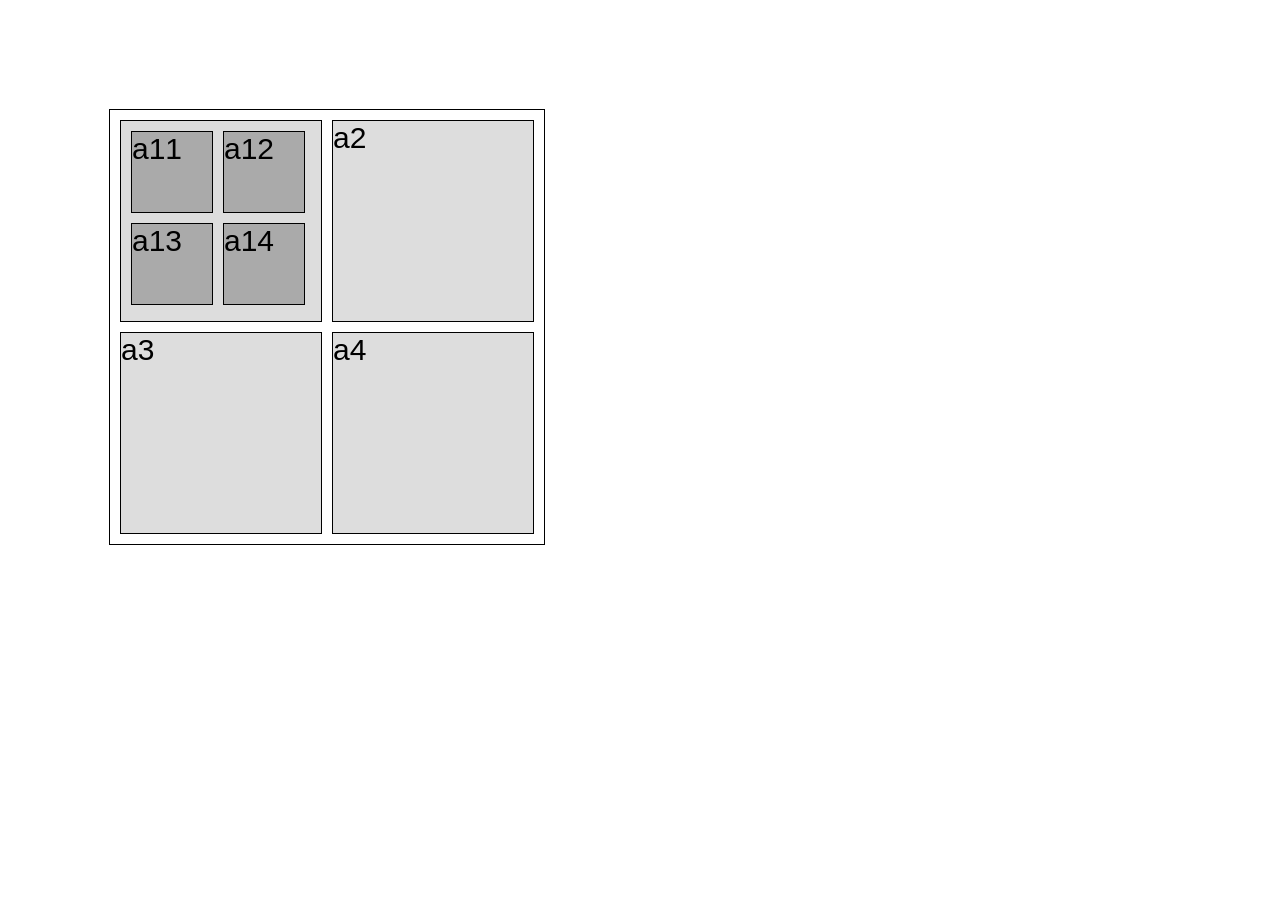
<file: jaukia-zoomooz-v1.1.6-16-g87ab8d9/jaukia-zoomooz-87ab8d9/examples/hierarchy/index.html>
<!DOCTYPE HTML PUBLIC "-//W3C//DTD HTML 4.01//EN" "http://www.w3.org/TR/html4/strict.dtd">
<html>
	<head>
		<title>Hierarchy test</title>
		<link rel="stylesheet" href="style.css" type="text/css" media="screen" />
		
		<script src="https://ajax.googleapis.com/ajax/libs/jquery/1.9.1/jquery.min.js" type="text/javascript"></script>
		<script type="text/javascript" src="../../jquery.zoomooz.min.js"></script>
		
	</head>
	<body class="zoomContainer">
		<div id="a" class="zoomTarget level0">
			<div id="a1" class="zoomTarget level1">
				<div id="a11" class="zoomTarget level2">a11</div>		
				<div id="a12" class="zoomTarget level2">a12</div>		
				<div id="a13" class="zoomTarget level2">a13</div>		
				<div id="a14" class="zoomTarget level2">a14</div>		
			</div>
			<div id="a2" class="zoomTarget level1">a2</div>
			<div id="a3" class="zoomTarget level1">a3</div>
			<div id="a4" class="zoomTarget level1">a4</div>
		</div>
	</body>
	
	<!--************************
		**  GOOGLE ANALYTICS      **
		*************************-->
			
			<script type="text/javascript">
var gaJsHost = (("https:" == document.location.protocol) ? "https://ssl." : "http://www.");
document.write(unescape("%3Cscript src='" + gaJsHost + "google-analytics.com/ga.js' type='text/javascript'%3E%3C/script%3E"));
</script>
<script type="text/javascript">
try {
var pageTracker = _gat._getTracker("UA-16288001-1");
pageTracker._trackPageview();
} catch(err) {}</script>

</html>
</file>
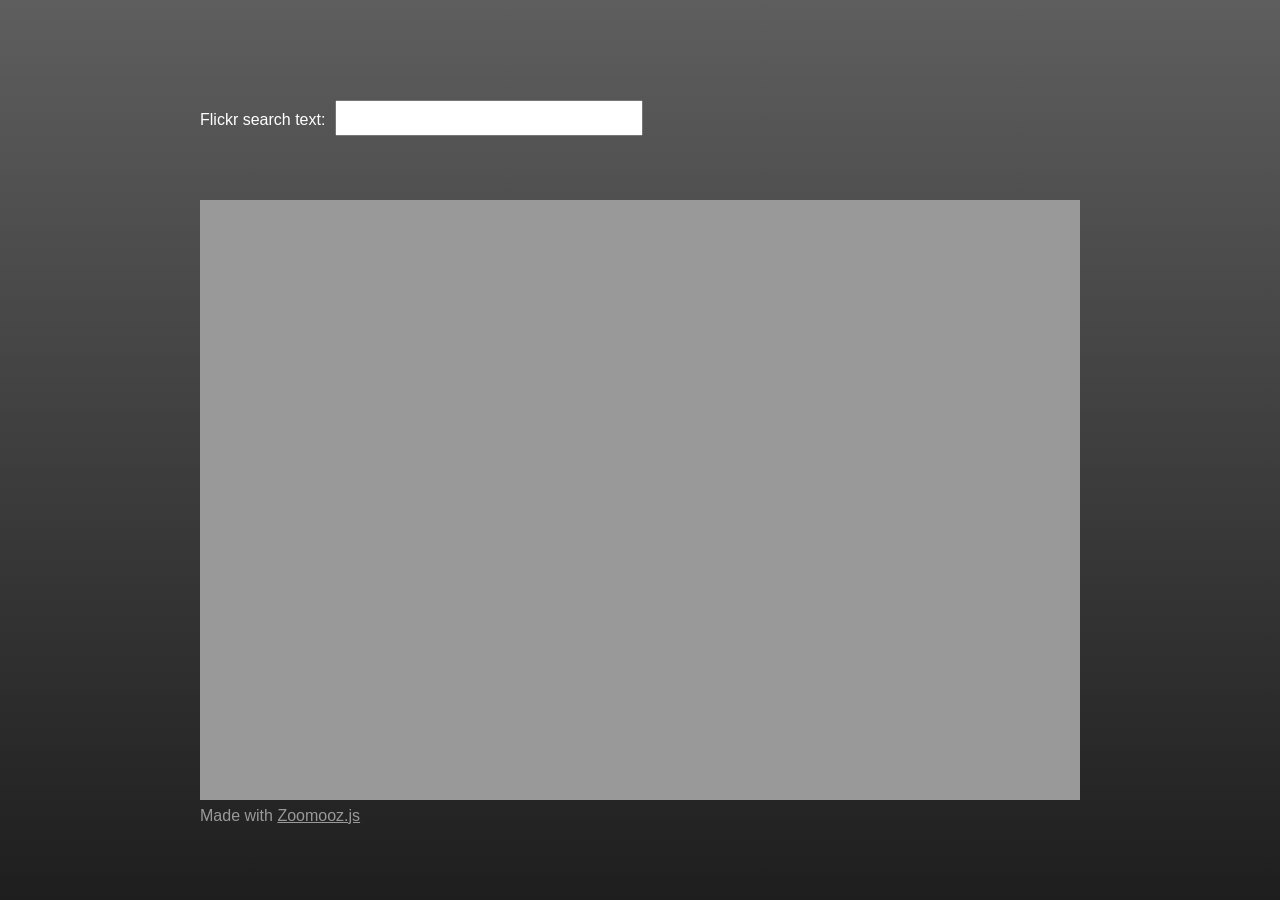
<file: jaukia-zoomooz-v1.1.6-16-g87ab8d9/jaukia-zoomooz-87ab8d9/examples/imagestack/index.html>
<!DOCTYPE HTML PUBLIC "-//W3C//DTD HTML 4.01//EN" "http://www.w3.org/TR/html4/strict.dtd">
<html>
	<head>
		<title>Flickr Image Stack Demo</title>
		<link rel="stylesheet" href="style.css" type="text/css" media="screen" />
		
		<script src="https://ajax.googleapis.com/ajax/libs/jquery/1.9.1/jquery.min.js" type="text/javascript"></script>
		<script type="text/javascript" src="../../jquery.zoomooz.min.js"></script>
		
		<script type="text/javascript">
		$(document).ready(function(){
		    $.zoomooz.setup({duration:1000, nativeanimation:true});
		
		    $(document).keypress(function(evt){if(evt.keyCode==13) loadImages(true);});
		    $("#searchtext").blur(function(evt){loadImages(false);});
		    
		    var searchText = getUrlVars()["q"];
            if(searchText) {
                $("#searchtext").val(searchText);
                loadImages(false);
                $("body").zoomTo({targetsize: 1.0});
            }
		});
		
		var previousSearchString = "";
		var notLoaded = true;
		
		// from: http://jquery-howto.blogspot.com/2009/09/get-url-parameters-values-with-jquery.html
		function getUrlVars() {
		    var vars = [];
		    
		    var hash;
            var hashes = window.location.href.slice(window.location.href.indexOf('?') + 1).split('&');
            
            for(var i = 0; i < hashes.length; i++) {
                hash = hashes[i].split('=');
                vars.push(hash[0]);
                vars[hash[0]] = hash[1];
            }
            
		    return vars;    
        }
        
        function loadImages(forceImages) {
		    var searchString = $("#searchtext").val();
		    if(searchString=="") return;
		    if(!forceImages && searchString==previousSearchString) return;
		    previousSearchString = searchString;
		    
		    if(notLoaded) {
		        notLoaded = false;
		        
		        $(window).click(function (evt) {
				    evt.stopPropagation();
			        $("body").zoomTo({targetsize: 1.0});
				    $("#searchtext").focus();
			    });
			    $("body").zoomTo({targetsize: 1.0});
			    $("#searchtext").focus();
			
			    $("#output").click(function(evt) {
			        evt.stopPropagation();
			        $(this).zoomTo({targetsize: 0.97});
			    });
		    }
		    
			var path = "http://api.flickr.com/services/feeds/photos_public.gne";
			var params = "?tags="+searchString+"&tagmode=any&format=json&jsoncallback=?";
			$("#output").text("");
			$("#output").zoomTo({targetsize: 0.97});
			$.getJSON(path+params, function (data) {
			    $.each(data.items, function (i, item) {
					var elem = $("<img/>");
					var smallimg = item.media.m;
					var fullimg = smallimg.replace("_m", "");
					elem.attr("src", fullimg);
		            var parentElem = $("#output");
		            
					var rot = "rotate(" + (Math.random() * 2 - 1) * 180 + "deg)";
					
					var margin = 20;
		            var width = 10;
		            var left = margin+Math.round(Math.random()*(100-2*margin-width))+"%";
					var top = margin+Math.round(Math.random()*(100-2*margin-width))+"%";
					var cssAttr = {"left":left,"top":top,"width":width+"%","opacity":0.0};
					cssAttr["-webkit-transform"] = rot;
					cssAttr["-o-transform"] = rot;
					cssAttr["-moz-transform"] = rot;
					elem.css(cssAttr);
				
					elem.click(function (evt) {
						evt.stopPropagation();
						$(this).zoomTo({targetsize: 0.7});
						$("img").not(this).css({"z-index":1});
						$(this).css({"z-index":2});
					});
					elem.appendTo("#output").delay(500).animate({opacity:1.0},600);
				});
				
				window.ondragstart = function() { return false };
				window.onselectstart = function() { return false };
			});
		}
		</script>
	</head>
	<body>
	    <div id="container">
	    <label>Flickr search text:</label><input id="searchtext">
		<div id="output"></div>
		<div id="info">Made with <a href="http://janne.aukia.com/zoomooz/">Zoomooz.js</a></div>
		</div>
		
		<!--************************
		**  GOOGLE ANALYTICS      **
		*************************-->
			
			<script type="text/javascript">
var gaJsHost = (("https:" == document.location.protocol) ? "https://ssl." : "http://www.");
document.write(unescape("%3Cscript src='" + gaJsHost + "google-analytics.com/ga.js' type='text/javascript'%3E%3C/script%3E"));
</script>
<script type="text/javascript">
try {
var pageTracker = _gat._getTracker("UA-16288001-1");
pageTracker._trackPageview();
} catch(err) {}</script>

	</body>
</html>
</file>
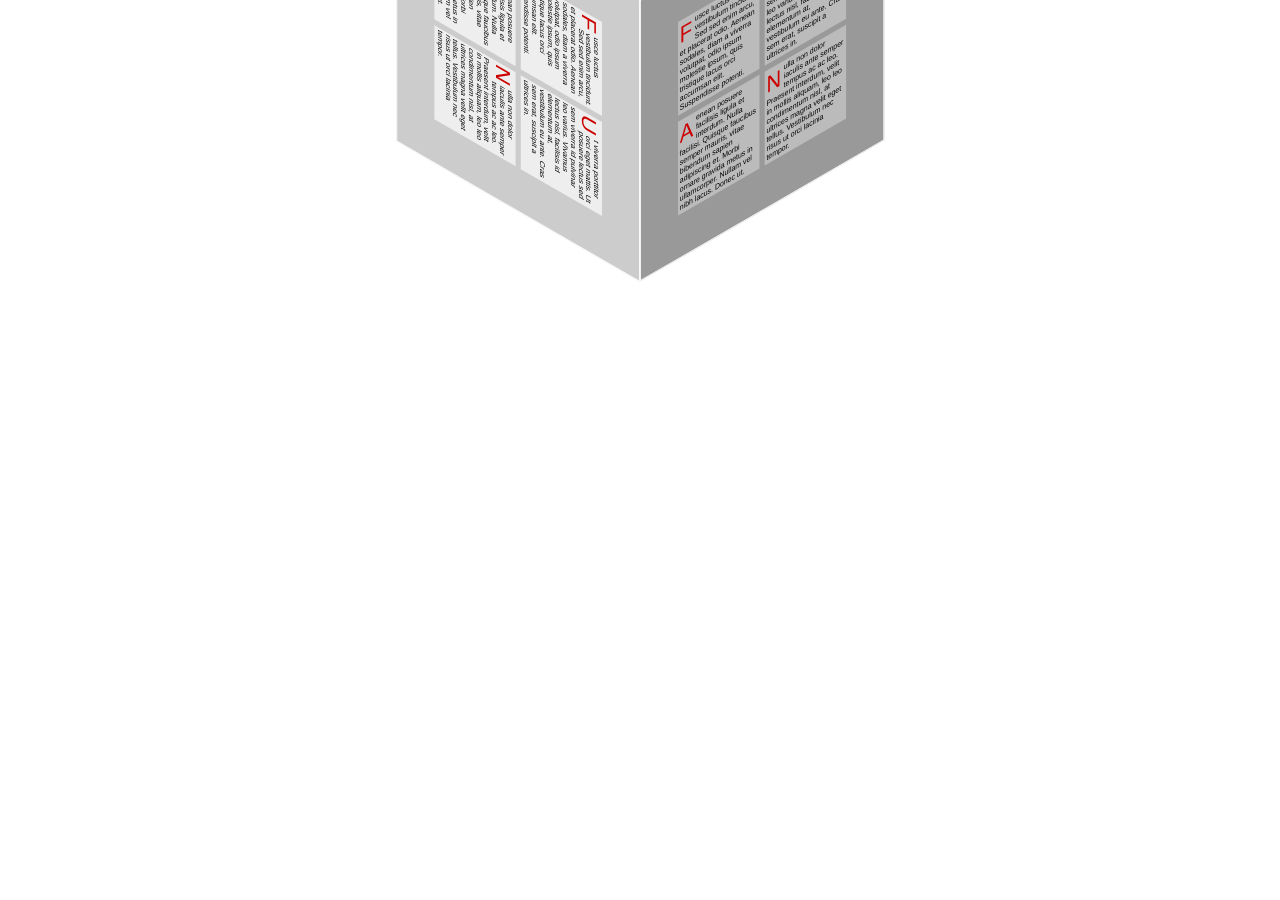
<file: jaukia-zoomooz-v1.1.6-16-g87ab8d9/jaukia-zoomooz-87ab8d9/examples/isometric/index.html>
<!DOCTYPE HTML PUBLIC "-//W3C//DTD HTML 4.01//EN" "http://www.w3.org/TR/html4/strict.dtd">
<html>
	<head>
		<title>Isometric test</title>
		<link rel="stylesheet" href="style.css" type="text/css" media="screen" />
		
		<script src="https://ajax.googleapis.com/ajax/libs/jquery/1.9.1/jquery.min.js" type="text/javascript"></script>
		<script type="text/javascript" src="../../jquery.zoomooz.min.js"></script>
		
		<script type="text/javascript">
		
			$(document).ready(function() {
		        $.zoomooz.setup({nativeanimation:true, debug:false});
		
			    $(".cover").click(function(evt) {
					evt.stopPropagation();
					$(this).zoomTo();
					$(".cover").not(this).show();
					$(this).hide();
				});
				
				$(".box").click(function(evt) {
					evt.stopPropagation();
					$(this).zoomTo({targetsize:0.7});
				});
				
				$(".face").click(function(evt) {
					evt.stopPropagation();
					$(this).zoomTo();
				});
				
				$(window).click(function(evt) {
					evt.stopPropagation();
					$("body").zoomTo({targetsize:1.0});
					$(".cover").show();
				});
				
				// for iPhone
				$("#container").click(function(evt) {
					evt.stopPropagation();
					$("body").zoomTo({targetsize:1.0});
					$(".cover").show();
				});
				
				$("body").zoomTo({targetsize:1.0});
				$(".cover").show();
			});
		</script>
	</head>
	<body>
	    <div id="container">
	    <div id="cube">
	    <div class="face" id="f1">
	        <div class="cover"></div>
	        <div class="facecontent">
	            <div class="box">Fusce luctus vestibulum tincidunt. Sed sed enim arcu, et placerat odio. Aenean sodales, diam a viverra volutpat, odio ipsum molestie ipsum, quis tristique lacus orci accumsan elit. Suspendisse potenti.</div>
	            <div class="box">Ut viverra porttitor orci eget mattis. Ut posuere lectus sed sem viverra id pulvinar leo varius. Vivamus lectus nisl, facilisis id elementum at, vestibulum eu ante. Cras sem erat, suscipit a ultrices in.</div>
	            <div class="box">Aenean posuere facilisis ligula et interdum. Nulla facilisi. Quisque faucibus semper mauris, vitae bibendum sapien adipiscing et. Morbi ornare gravida metus in ullamcorper. Nullam vel nibh lacus. Donec ut.</div>
	            <div class="box">Nulla non dolor iaculis ante semper tempus ac ac leo. Praesent interdum, velit in mollis aliquam, leo leo condimentum nisl, at ultrices magna velit eget tellus. Vestibulum nec risus ut orci lacinia tempor.</div>
	        </div>
	    </div>
		<div class="face" id="f2">
	        <div class="cover"></div>
	        <div class="facecontent">
	            <div class="box">Fusce luctus vestibulum tincidunt. Sed sed enim arcu, et placerat odio. Aenean sodales, diam a viverra volutpat, odio ipsum molestie ipsum, quis tristique lacus orci accumsan elit. Suspendisse potenti.</div>
	            <div class="box">Ut viverra porttitor orci eget mattis. Ut posuere lectus sed sem viverra id pulvinar leo varius. Vivamus lectus nisl, facilisis id elementum at, vestibulum eu ante. Cras sem erat, suscipit a ultrices in.</div>
	            <div class="box">Aenean posuere facilisis ligula et interdum. Nulla facilisi. Quisque faucibus semper mauris, vitae bibendum sapien adipiscing et. Morbi ornare gravida metus in ullamcorper. Nullam vel nibh lacus. Donec ut.</div>
	            <div class="box">Nulla non dolor iaculis ante semper tempus ac ac leo. Praesent interdum, velit in mollis aliquam, leo leo condimentum nisl, at ultrices magna velit eget tellus. Vestibulum nec risus ut orci lacinia tempor.</div>
	        </div>
	    </div>
		<div class="face" id="f3">
	        <div class="cover"></div>
	        <div class="facecontent">
	            <div class="box">Fusce luctus vestibulum tincidunt. Sed sed enim arcu, et placerat odio. Aenean sodales, diam a viverra volutpat, odio ipsum molestie ipsum, quis tristique lacus orci accumsan elit. Suspendisse potenti.</div>
	            <div class="box">Ut viverra porttitor orci eget mattis. Ut posuere lectus sed sem viverra id pulvinar leo varius. Vivamus lectus nisl, facilisis id elementum at, vestibulum eu ante. Cras sem erat, suscipit a ultrices in.</div>
	            <div class="box">Aenean posuere facilisis ligula et interdum. Nulla facilisi. Quisque faucibus semper mauris, vitae bibendum sapien adipiscing et. Morbi ornare gravida metus in ullamcorper. Nullam vel nibh lacus. Donec ut.</div>
	            <div class="box">Nulla non dolor iaculis ante semper tempus ac ac leo. Praesent interdum, velit in mollis aliquam, leo leo condimentum nisl, at ultrices magna velit eget tellus. Vestibulum nec risus ut orci lacinia tempor.</div>
	        </div>
	    </div>
	    </div>
		</div>
	</body>
	
	<!--************************
		**  GOOGLE ANALYTICS      **
		*************************-->
			
			<script type="text/javascript">
var gaJsHost = (("https:" == document.location.protocol) ? "https://ssl." : "http://www.");
document.write(unescape("%3Cscript src='" + gaJsHost + "google-analytics.com/ga.js' type='text/javascript'%3E%3C/script%3E"));
</script>
<script type="text/javascript">
try {
var pageTracker = _gat._getTracker("UA-16288001-1");
pageTracker._trackPageview();
} catch(err) {}</script>

</html>
</file>
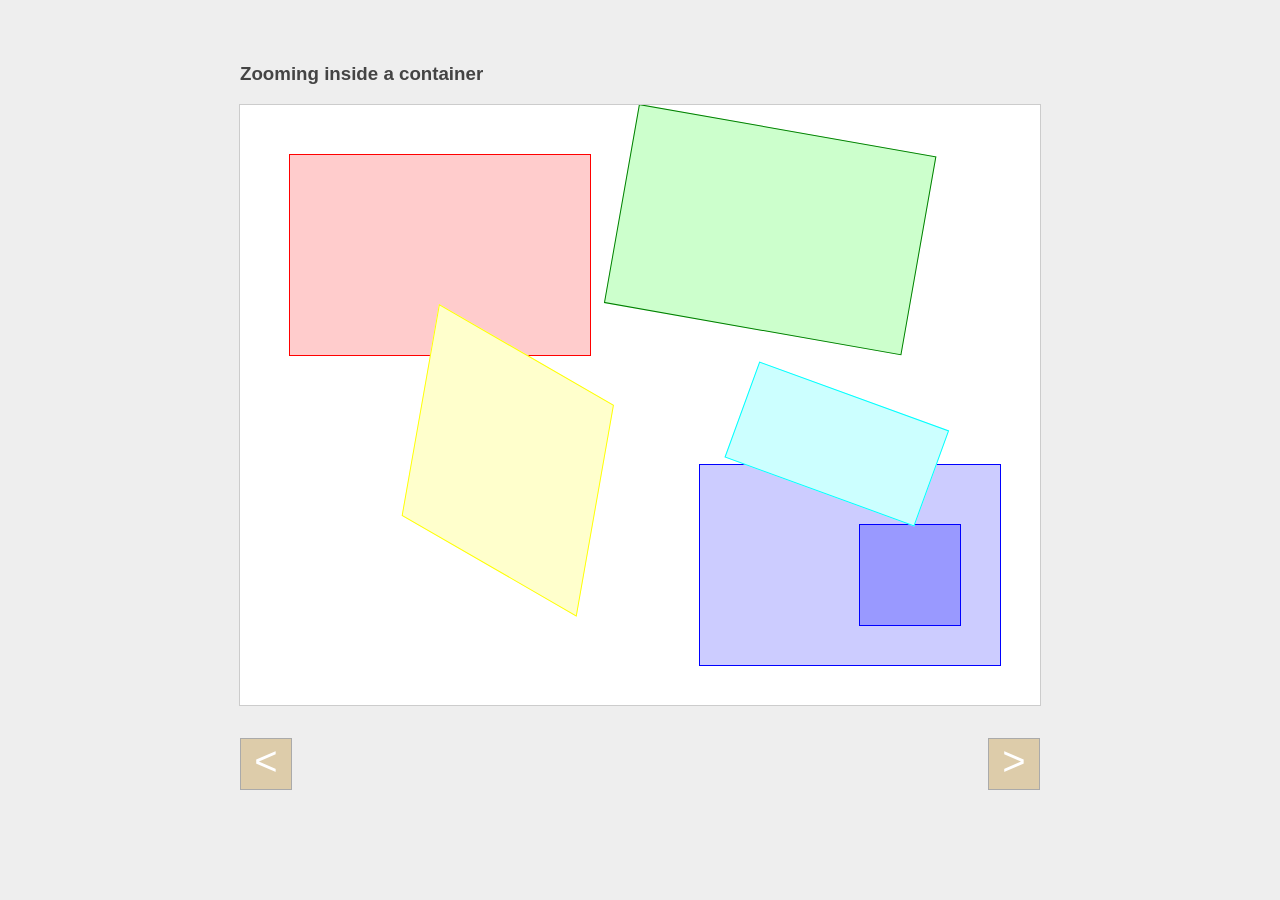
<file: jaukia-zoomooz-v1.1.6-16-g87ab8d9/jaukia-zoomooz-87ab8d9/examples/rootchange/index.html>
<!DOCTYPE HTML PUBLIC "-//W3C//DTD HTML 4.01//EN" "http://www.w3.org/TR/html4/strict.dtd">
<html>
	<head>
		<title>Simple test</title>
		<link rel="stylesheet" href="style.css" type="text/css" media="screen" />
		
		<script src="https://ajax.googleapis.com/ajax/libs/jquery/1.9.1/jquery.min.js" type="text/javascript"></script>
		
		<script type="text/javascript" src="../../jquery.zoomooz.min.js"></script>
		
		<!--<script type="text/javascript" src="../../src/js/jquery.zoomooz-helpers.js"></script>
		<script type="text/javascript" src="../../src/js/jquery.zoomooz-anim.js"></script>
		<script type="text/javascript" src="../../src/js/jquery.zoomooz-core.js"></script>
		<script type="text/javascript" src="../../src/js/purecssmatrix.js"></script>
		<script type="text/javascript" src="../../src/js/sylvester.src.stripped.js"></script>
		<script type="text/javascript" src="../../src/js/jquery.zoomooz-zoomTarget.js"></script>
		<script type="text/javascript" src="../../src/js/jquery.zoomooz-zoomContainer.js"></script>
		<script type="text/javascript" src="../../src/js/jquery.zoomooz-zoomButton.js"></script>-->
		
	</head>
	<body>
		<h3>Zooming inside a container</h3>
	    <div class="zoomViewport">
			<div id="container" class="zoomContainer">
                <div id="item1" class="zoomTarget"></div>
                <div id="item2" class="zoomTarget"></div>
                <div id="item2b" class="zoomTarget"></div>
                <div id="item3" class="zoomTarget">
                    <div id="item3b" class="zoomTarget"></div>
                </div>
                <div id="item4" class="zoomTarget"></div>
			</div>
	    </div>
	    <div id="navigation">
			<div id="prev" class="zoomButton" data-type="prev" data-root=".zoomViewport">&lt;</div>
			<div id="next" class="zoomButton" data-type="next" data-root=".zoomViewport">&gt;</div>
		</div>
	</body>
	
	<!--************************
		**  GOOGLE ANALYTICS      **
		*************************-->
			
			<script type="text/javascript">
var gaJsHost = (("https:" == document.location.protocol) ? "https://ssl." : "http://www.");
document.write(unescape("%3Cscript src='" + gaJsHost + "google-analytics.com/ga.js' type='text/javascript'%3E%3C/script%3E"));
</script>
<script type="text/javascript">
try {
var pageTracker = _gat._getTracker("UA-16288001-1");
pageTracker._trackPageview();
} catch(err) {}</script>

</html>
</file>
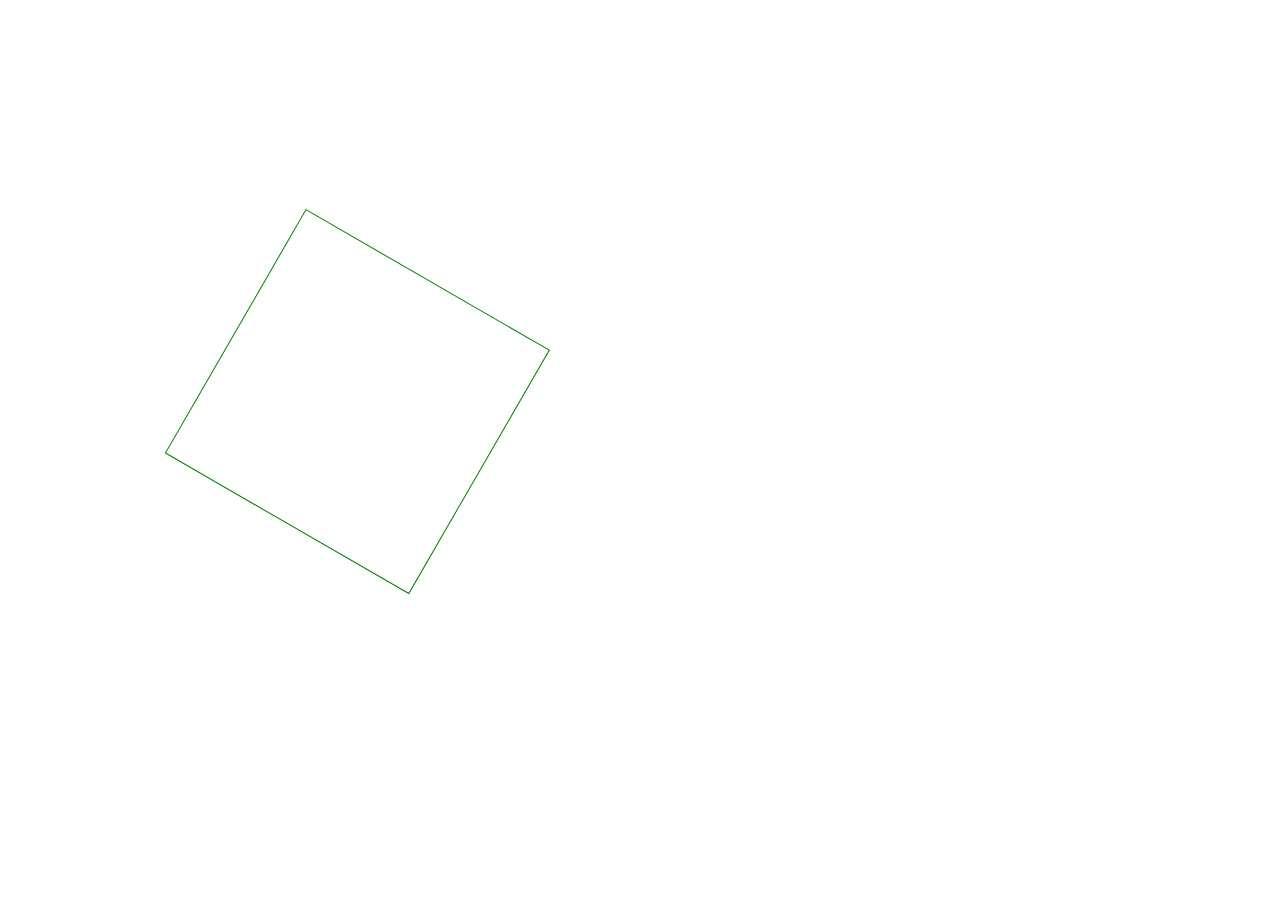
<file: jaukia-zoomooz-v1.1.6-16-g87ab8d9/jaukia-zoomooz-87ab8d9/examples/rotate-bug-test/index.html>
<!DOCTYPE HTML PUBLIC "-//W3C//DTD HTML 4.01//EN" "http://www.w3.org/TR/html4/strict.dtd">
<html>
	<head>
		<title>Isometric test</title>
		<link rel="stylesheet" href="style.css" type="text/css" media="screen" />
		
		<script src="https://ajax.googleapis.com/ajax/libs/jquery/1.9.1/jquery.min.js" type="text/javascript"></script>
		<script type="text/javascript" src="../../jquery.zoomooz.min.js"></script>
		
		<script type="text/javascript">
			$(document).ready(function() {
			    $("#f3").click(function(evt) {
					evt.stopPropagation();
					$(this).zoomTo({debug:true,targetsize:0.4});
				});
			});
		</script>
	</head>
	<body>
	    <div id="f3">
	    </div>
	</body>

</html>
</file>
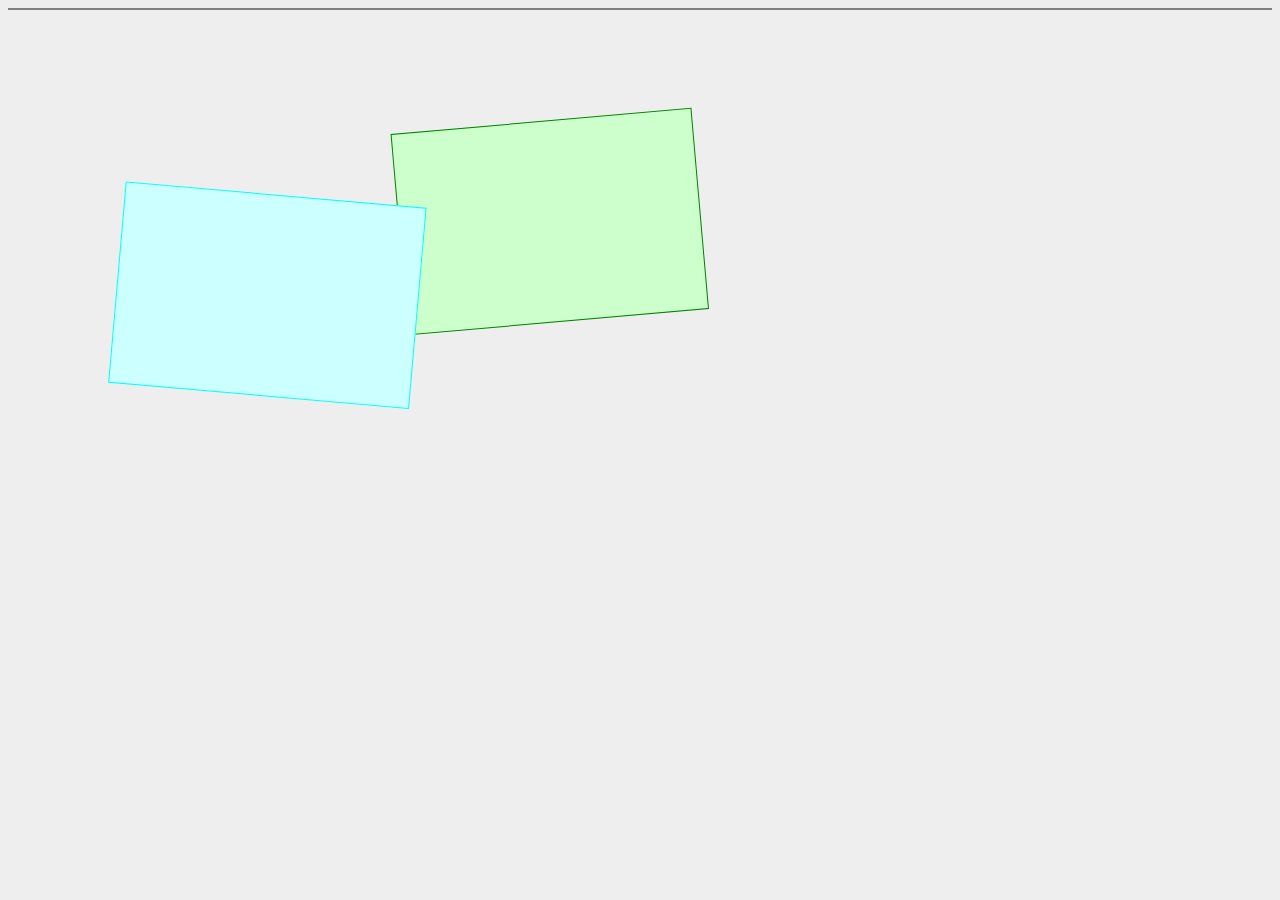
<file: jaukia-zoomooz-v1.1.6-16-g87ab8d9/jaukia-zoomooz-87ab8d9/examples/rotation/index.html>
<!DOCTYPE HTML PUBLIC "-//W3C//DTD HTML 4.01//EN" "http://www.w3.org/TR/html4/strict.dtd">
<html>
	<head>
		<title>Rotation test</title>
		<link rel="stylesheet" href="style.css" type="text/css" media="screen" />
		
		<script src="https://ajax.googleapis.com/ajax/libs/jquery/1.9.1/jquery.min.js" type="text/javascript"></script>
		<script type="text/javascript" src="../../jquery.zoomooz.min.js"></script>
		
		<script type="text/javascript">
			$(document).ready(function() {
				$(".zoomTarget").click(function(evt) {
					evt.stopPropagation();
					$(this).zoomTo({targetsize:0.7,debug:true});
				});
				$(document).click(function(evt) {
					evt.stopPropagation();
					$("body").zoomTo({targetsize:1.0,debug:true});
				});
				$("body").zoomTo({targetsize:1.0,debug:true});
			});
		</script>
	</head>
	<body>
		<div id="item1" class="zoomTarget"></div>
		<div id="item2" class="zoomTarget"></div>
	</body>
	
	<!--************************
		**  GOOGLE ANALYTICS      **
		*************************-->
			
			<script type="text/javascript">
var gaJsHost = (("https:" == document.location.protocol) ? "https://ssl." : "http://www.");
document.write(unescape("%3Cscript src='" + gaJsHost + "google-analytics.com/ga.js' type='text/javascript'%3E%3C/script%3E"));
</script>
<script type="text/javascript">
try {
var pageTracker = _gat._getTracker("UA-16288001-1");
pageTracker._trackPageview();
} catch(err) {}</script>

</html>
</file>
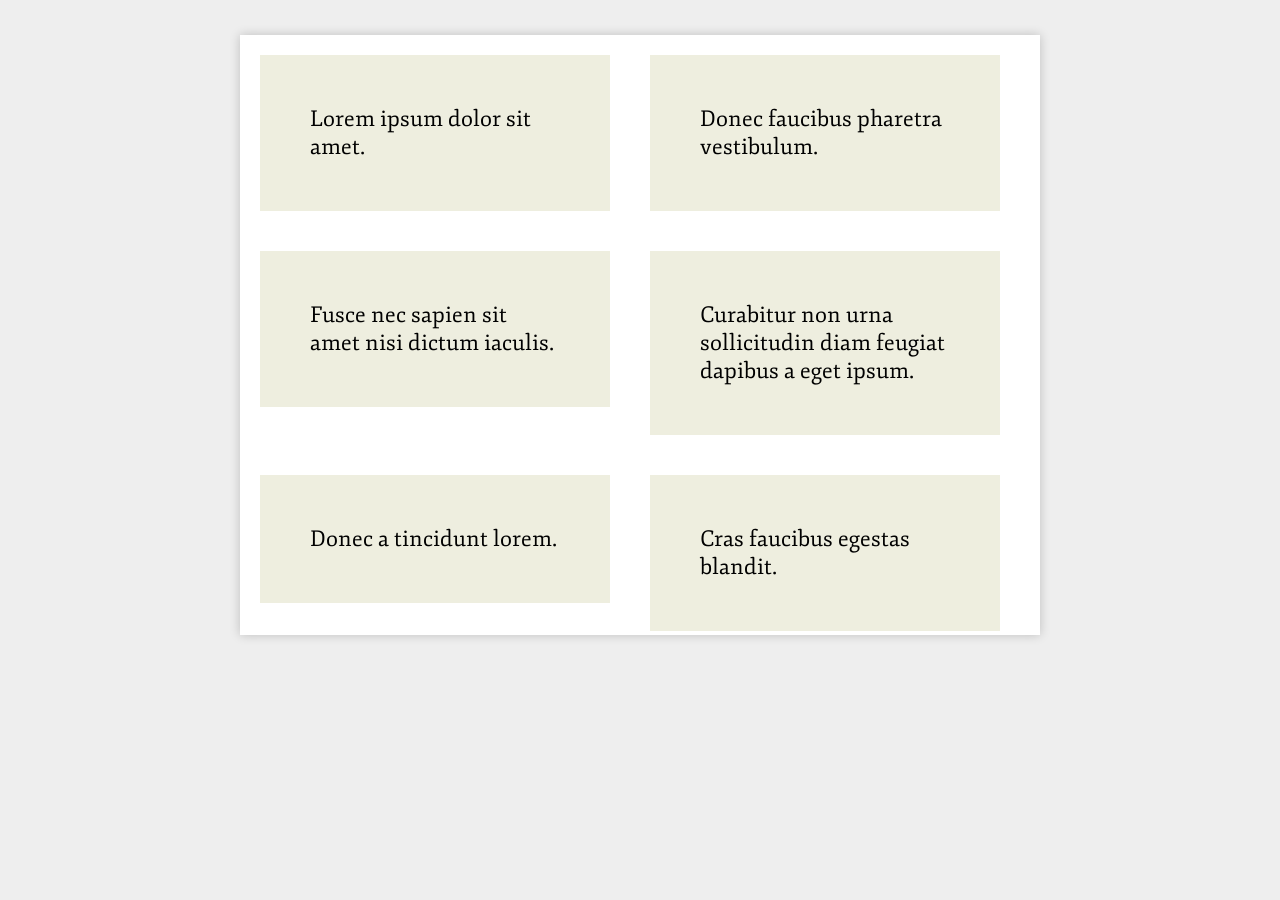
<file: jaukia-zoomooz-v1.1.6-16-g87ab8d9/jaukia-zoomooz-87ab8d9/examples/scrolling/index.html>
<!DOCTYPE HTML PUBLIC "-//W3C//DTD HTML 4.01//EN" "http://www.w3.org/TR/html4/strict.dtd">
<html>
	<head>
		<title>Simple test</title>
		<link rel="stylesheet" href="style.css" type="text/css" media="screen" />
		
		<link href='http://fonts.googleapis.com/css?family=Fjord+One' rel='stylesheet' type='text/css'>
		
		<script src="https://ajax.googleapis.com/ajax/libs/jquery/1.9.1/jquery.min.js" type="text/javascript"></script>
		
		<!--<script type="text/javascript" src="../../jquery.zoomooz.min.js"></script>-->
		
		<script type="text/javascript" src="../../src/js/jquery.zoomooz-helpers.js"></script>
		<script type="text/javascript" src="../../src/js/jquery.zoomooz-anim.js"></script>
		<script type="text/javascript" src="../../src/js/jquery.zoomooz-core.js"></script>
		<script type="text/javascript" src="../../src/js/purecssmatrix.js"></script>
		<script type="text/javascript" src="../../src/js/sylvester.src.stripped.js"></script>
		<script type="text/javascript" src="../../src/js/jquery.zoomooz-zoomTarget.js"></script>
		<script type="text/javascript" src="../../src/js/jquery.zoomooz-zoomContainer.js"></script>
		
		
	</head>
	<body>
		<div id="viewport" class="zoomViewport">
			<div id="content" class="zoomContainer">
			    <div class="zoomTarget">Lorem ipsum dolor sit amet.</div>
			    <div class="zoomTarget">Donec faucibus pharetra vestibulum.</div>
			    <div class="zoomTarget">Fusce nec sapien sit amet nisi dictum iaculis.</div>
			    <div class="zoomTarget">Curabitur non urna sollicitudin diam feugiat dapibus a eget ipsum.</div>
			    <div class="zoomTarget">Donec a tincidunt lorem.</div>
			    <div class="zoomTarget">Cras faucibus egestas blandit.</div>
			    <div class="zoomTarget">Curabitur orci augue, cursus a sodales ac, tincidunt ut eros.</div>
			    <div class="zoomTarget">Mauris sagittis condimentum dapibus.</div>
			    <div class="zoomTarget">Quisque interdum sollicitudin nisi, sit amet hendrerit quam suscipit iaculis.</div>
			    <div class="zoomTarget">Morbi mollis enim non orci scelerisque at venenatis libero sodales</div>
			    <div class="zoomTarget">Sed lorem mauris, semper quis placerat quis, ultrices at ligula.</div>
			    <div class="zoomTarget">Vestibulum ante ipsum primis in faucibus.</div>
			    <div class="zoomTarget">Etiam fringilla, nisl id bibendum feugiat, leo sem sollicitudin libero.</div>
			    <span class="clearer"></span>
			</div>
		</div>
	</body>
	
	<!--************************
		**  GOOGLE ANALYTICS      **
		*************************-->
			
			<script type="text/javascript">
var gaJsHost = (("https:" == document.location.protocol) ? "https://ssl." : "http://www.");
document.write(unescape("%3Cscript src='" + gaJsHost + "google-analytics.com/ga.js' type='text/javascript'%3E%3C/script%3E"));
</script>
<script type="text/javascript">
try {
var pageTracker = _gat._getTracker("UA-16288001-1");
pageTracker._trackPageview();
} catch(err) {}</script>

</html>
</file>
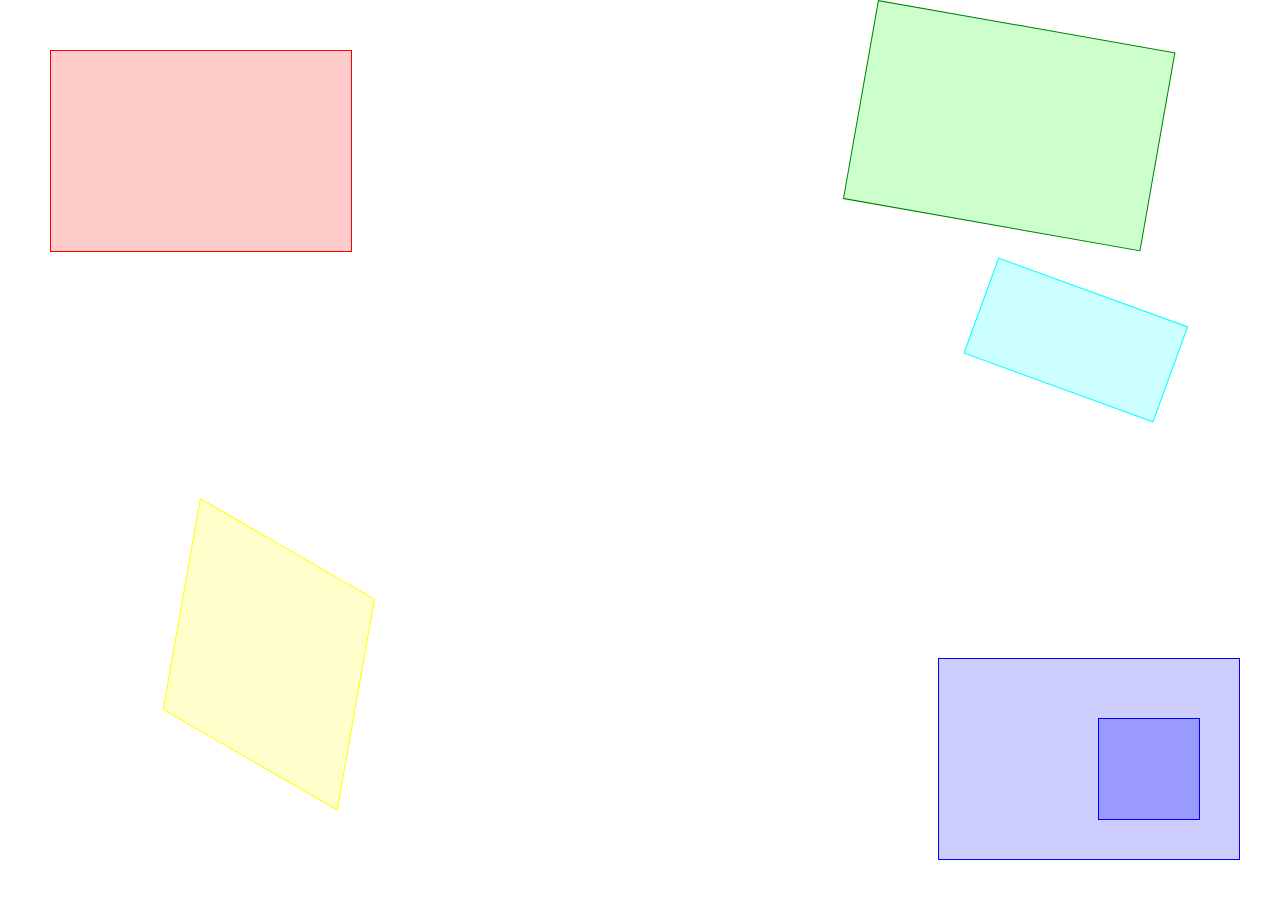
<file: jaukia-zoomooz-v1.1.6-16-g87ab8d9/jaukia-zoomooz-87ab8d9/examples/simple/index.html>
<!DOCTYPE HTML PUBLIC "-//W3C//DTD HTML 4.01//EN" "http://www.w3.org/TR/html4/strict.dtd">
<html>
	<head>
		<title>Simple test</title>
		<link rel="stylesheet" href="style.css" type="text/css" media="screen" />
		
		<script src="https://ajax.googleapis.com/ajax/libs/jquery/1.9.1/jquery.min.js" type="text/javascript"></script>
		<script type="text/javascript" src="../../jquery.zoomooz.min.js"></script>
		
	</head>
	<body class="zoomTarget" data-debug="true">
	    <div id="item1" class="zoomTarget" data-debug="true"></div>
		<div id="item2" class="zoomTarget" data-debug="true"></div>
		<div id="item3" class="zoomTarget" data-debug="true">
		    <div id="item3b" class="zoomTarget" data-debug="true"></div>
		</div>
		<div id="item2b" class="zoomTarget" data-debug="true"></div>
		<div id="item4" class="zoomTarget" data-debug="true"></div>
	</body>
	
	<!--************************
		**  GOOGLE ANALYTICS      **
		*************************-->
			
			<script type="text/javascript">
var gaJsHost = (("https:" == document.location.protocol) ? "https://ssl." : "http://www.");
document.write(unescape("%3Cscript src='" + gaJsHost + "google-analytics.com/ga.js' type='text/javascript'%3E%3C/script%3E"));
</script>
<script type="text/javascript">
try {
var pageTracker = _gat._getTracker("UA-16288001-1");
pageTracker._trackPageview();
} catch(err) {}</script>

</html>
</file>
<file: jaukia-zoomooz-v1.1.6-16-g87ab8d9/jaukia-zoomooz-87ab8d9/website-assets/website.css>
* {
    margin:0;
    padding:0;
}

html, body {
    /* was Open Sans, but it was too difficult to read */
    font-family: Lato, "Helvetica Neue", Helvetica, Arial, sans-serif;
    font-size:15px;
    line-height:24px;
    font-weight:300;
    color:#000;
}

p {
    margin-top: 10px;
    margin-bottom: 20px;
}

h1, h2 {
    font-weight:400;
    font-family: "Varela Round", "Helvetica Neue", Helvetica, Arial;
}

h1 {
    font-size:40px;
}

h2 {
    margin-top:40px;
    margin-bottom:25px;
}

#content {
    /* ensure that on small devices, 
       no extra padding */
    padding:5%;
    max-width:600px;
    margin-left:auto;
    margin-right:auto;
    position:relative;
}

.clearfix:after {
    content: ".";
    display: block;
    height: 0;
    clear: both;
    visibility: hidden;
}

.ingress {
    font-size:22px;
    line-height:30px;
    margin-top:20px;
}

q {
    /*font-style:italic;
    font-size:120%;
    font-weight:300;*/
    color:#090;
}

a {
    color:#39C;
    text-decoration:none;
}

code {
    font-size:12px;
    border:1px solid #EAEAEA;
    border-radius:3px;
    background-color:#F8F8F8;
    padding:7px 12px;
    margin: 15px 0;
    display:block;
    overflow-x:auto;
}

code                       { color: #333}
code .keyword              { color: #27c; font-weight:bold; }
code .string, code .regexp { color: #c43 }
code .class, code .special { color: #090 }
code .number               { color: #c43 }
code .comment              { color: grey }

.link-section {
    float: left;
    width:140px;
    height:130px;
    margin-right:45px;
    margin-bottom:25px;
}

.link-section img {
 -webkit-box-shadow: 0 0px 10px rgba(0,0,0,0.2);
 -moz-box-shadow: 0 0px 10px rgba(0,0,0,0.2);
}

.clearer {
    clear:both;
}

#size-box {
    display:block;
    width:160px;
    /*background-color:#683;*/
    background-color:#090;
    color:white;
    padding:20px;
    position:absolute;
    top:-30px;
    left:390px;
    -webkit-transform:rotate(20deg) scale(0.5);
    -moz-transform:rotate(20deg) scale(0.5);
    -ms-transform:rotate(20deg) scale(0.5);
    -o-transform:rotate(20deg) scale(0.5);
    border-radius:6px;
}

#size-box:hover {
    background-color:#0b0;
}

#size-box.selectedZoomTarget:hover {
    background-color:#090;
}

#size-box .huge {
    font-size:30px;
    display:inline-block;
    line-height:36px;
    margin-bottom:6px;
}

ul {
    list-style:circle;
    margin-left:20px;
}

/* ul.github-block from the minimal theme by Steve Smith:
   http://orderedlist.github.com/minimal */

ul.github-block {
  list-style:none;
  height:40px;
  margin-left:0px;
  margin-bottom:25px;
  
  padding:0;
  
  background: #eee;
  background: -moz-linear-gradient(top, #f8f8f8 0%, #dddddd 100%);
  background: -webkit-gradient(linear, left top, left bottom, color-stop(0%,#f8f8f8), color-stop(100%,#dddddd));
  background: -webkit-linear-gradient(top, #f8f8f8 0%,#dddddd 100%);
  background: -o-linear-gradient(top, #f8f8f8 0%,#dddddd 100%);
  background: -ms-linear-gradient(top, #f8f8f8 0%,#dddddd 100%);
  background: linear-gradient(top, #f8f8f8 0%,#dddddd 100%);
  
  border-radius:5px;
  border:1px solid #d2d2d2;
  box-shadow:inset #fff 0 1px 0, inset rgba(0,0,0,0.03) 0 -1px 0;
  width:270px;
}

ul.github-block li {
  width:89px;
  float:left;
  border-right:1px solid #d2d2d2;
  height:40px;
}

ul.github-block a {
  line-height:1;
  font-size:11px;
  color:#999;
  display:block;
  text-align:center;
  padding-top:6px;
  height:40px;
}

ul.github-block li + li {
  width:88px;
  border-left:1px solid #fff;
}

ul.github-block li + li + li {
  border-right:none;
  width:89px;
}

ul.github-block a strong {
  font-size:14px;
  display:block;
  color:#222;
}

.browsers img {
    margin-right:8px;
}

.social-buttons {
    margin-top:25px;
}

.shape {
    float:left;
    width:80px;
    height:80px;
    text-align:center;
    color:white;
    font-weight:500;
    line-height:70px;
    border-radius:3px;
    margin-bottom:40px;
}

.shape-skew {
    background-color:#090;
    -webkit-transform:skewX(15deg) skewY(10deg);
    -moz-transform:skewX(15deg) skewY(10deg);
    -ms-transform:skewX(15deg) skewY(10deg);
    -o-transform:skewX(15deg) skewY(10deg);
    margin-right:55px;
}

.shape-skew:hover {
    background-color:#0b0;
}

.shape-skew.selectedZoomTarget:hover {
    background-color:#090;
}

.shape-scale {
    -webkit-transform:scaleX(0.7) translateY(0px);
    -moz-transform:scaleX(0.7) translateY(0px);
    -ms-transform:scaleX(0.7) translateY(0px);
    -o-transform:scaleX(0.7) translateY(0px);
    background-color:#27c;
    margin-right:50px;
}

.shape-scale:hover {
    background-color:#49e;
}

.shape-scale.selectedZoomTarget:hover {
    background-color:#27c;
}

.shape-rotation {
    background-color:#c43;
    -webkit-transform: rotate(-50deg) translateX(-60px);
    -moz-transform:rotate(-50deg) translateX(-60px);
    -ms-transform:rotate(-50deg) translateX(-60px);
    -o-transform:rotate(-50deg) translateX(-60px);
}

.shape-rotation:hover {
    background-color:#e64433;
}

.shape-rotation.selectedZoomTarget:hover {
    background-color:#c43;
}
</file>
<file: jaukia-zoomooz-v1.1.6-16-g87ab8d9/jaukia-zoomooz-87ab8d9/examples/hierarchy/style.css>
.level0, .level1, .level2 {
	margin-left:10px;
	margin-top:10px;
	border:1px solid black;
}

.level2 {
	width:80px;
	height:80px;
	float: left;
	background: #aaa;
}

.level1 {
	width:200px;
	height:200px;
	background: #ddd;
	float: left;
	font-size:30px;
	font-family: Helvetica;
}

.level0 {
	width:434px;
	height:434px;
	left:100px;
	top:100px;
	position:absolute;
}
</file>
<file: jaukia-zoomooz-v1.1.6-16-g87ab8d9/jaukia-zoomooz-87ab8d9/examples/imagestack/style.css>
img, body {
 	 -webkit-user-select:none;
     -moz-user-select:none;
 }

 img {
	 border:1px solid #aaa;
	 padding:10px;
	 margin:5px;
	 background-color:#f8f8f8;
	 position:absolute;
 }
 
 body {
	 padding:0px;
	 background: rgb(94,94,94);
	 background: -webkit-gradient(linear, left top, left bottom, color-stop(1, rgb(30,30,30)), color-stop(0, rgb(94,94,94)));
	 background: -moz-linear-gradient(center top,rgb(30,30,30) 100%,rgb(94,94,94) 0%);
 }
 
 body, html {
     color:white;
     font-family: Helvetica Neue, Helvetica, sans-serif;
     line-height:32px;
     width:100%;
     height:100%;
     margin:0;
     padding:0;
 }
 
 a {
 	color: white;
 }
 
 #searchtext {
     height:30px;
     width:300px;
     font-size:20px;
     line-height:32px;
 }
 
 #container {
     position: absolute;
     left:200px;
     top:100px;
     right:200px;
     bottom:100px;
 }
 
 #output {
     position:absolute;
     background-color: #999;
     bottom:0px;
     left:0;
     top:100px;
     right:0;
     overflow:hidden;
 }
 
 #info, #info a {
	 color: #999; 
 }
 
 #info {
     position:absolute;
	 left:0;
	 bottom:-30px;
	 height:30px;
}
 
 label {
     padding-right:10px;
 }
</file>
<file: jaukia-zoomooz-v1.1.6-16-g87ab8d9/jaukia-zoomooz-87ab8d9/examples/isometric/style.css>
/* these are not necessary */

html {
    background-color:white;
    font-family: Helvetica, Arial;
    font-size:16px;
    overflow:hidden;
}

/* i thought this wasn't needed anymore? */
body {
    margin:0;
}

#container {
	background-color:white;
	margin:0;
    padding:0;
    width:100%;
    height:100%;
}

.face {
    position:absolute;
    width:200px;
    height:200px;
    padding:40px;
    border:1px solid white;
}

.box {
    float:left;
    width:90px;
    height:90px;
    padding:2px;
    overflow:hidden;
    font-size:8px;
    margin:3px;
}

.box:first-letter {
    font-size : 292%;
    float : left;
    margin-right:3px;
    color : #c00;
}

.cover:hover, .box:hover {
	 cursor:pointer;
}
 
#f1 .box {
    background-color:#bbb;
}

#f2 .box {
    background-color:#eee;
}

#f3 .box {
    background-color:#fff;
}

#cube {
    position:relative;
    left:50%;
    top:50%;
    -webkit-transform: rotate(-30deg);
    -moz-transform: rotate(-30deg);
}

#f1 {
    -webkit-transform: skew(-30deg,0deg) scale(1.0,0.864);
    -moz-transform: skew(-30deg,0deg) scale(1.0,0.864);
    background-color:#999;
}

#f2 {
    -webkit-transform: rotate(120deg) skew(-30deg,0deg) scale(1.0,0.864);
    -moz-transform: rotate(120deg) skew(-30deg,0deg) scale(1.0,0.864);
    background-color:#ccc;
}

#f3 {
    -webkit-transform: rotate(240deg) skew(-30deg,0deg) scale(1.0,0.864);
    -moz-transform: rotate(240deg) skew(-30deg,0deg) scale(1.0,0.864);
    background-color:#eee;
}

.cover {
    position:absolute;
    width:100%;
    height:100%;
    left:0;
    top:0;
    z-index:+1;
}

.facecontent {
    position:absolute;
    width:200px;
    height:200px;
    padding:40px;
    left:0;
    top:0;
    z-index:-1;
}
</file>
<file: jaukia-zoomooz-v1.1.6-16-g87ab8d9/jaukia-zoomooz-87ab8d9/examples/rootchange/style.css>
/* these are not necessary */

html {
    background-color:#eee;
}

#prev, #next {
    position:absolute;
    width:50px;
    height:50px;
    border:1px solid #aaa;
    background-color:#dca;
    color:white;
    z-index:10;
    font-size:40px;
    line-height:45px;
    text-align:center;
    font-family:Helvetica, sans-serif;
    cursor:pointer;
    cursor:hand;
}

#prev:hover,#next:hover {
	background-color:#ba9;
	border: 1px solid #999;
}

#navigation {
	width:800px;
	position:relative;
	margin-top:2em;
	margin-left:auto;
	margin-right:auto;
	height:70px;
}

#prev {
    left:0px;
}

#next {
	right:0px;
}

.zoomContainer {
	margin:0;
    padding:0;
    width:800px;
    height:600px;
    position:relative;
}

.zoomViewport {
	margin:0;
    padding:0;
    width:800px;
	height:600px;
	border:1px solid #ccc;
	background-color: white;
	overflow:hidden;
	margin-left:auto;
	margin-right:auto;
	margin-top:1em;
}

h3 {
	font-family: Helvetica Neue, Helvetica, sans-serif;
	display:block;
	width:800px;
	margin-left:auto;
	margin-right:auto;
	margin-top:5%;
	color:#444;
}

div {
    -webkit-tap-highlight-color:rgba(0,0,0,0);
}

#item1 {
	background-color:#fcc;
	position:absolute;
	left:50px;
	top:50px;
	width:300px;
	height:200px;
	border:1px solid red;
}

#item2 {
	background-color:#ccf;
	position:absolute;
	bottom:40px;
	right:40px;
	width:300px;
	height:200px;
	border:1px solid blue;
}

#item3 {
	background-color:#cfc;
	position:absolute;
	top:0px;
	right:100px;
	width:300px;
	height:200px;
	border:1px solid green;
	-webkit-transform: rotate(10deg) translate(0px,0px);
	-moz-transform: rotate(10deg) translate(0px,0px);
	-o-transform: rotate(10deg) translate(0px,0px);
}

#item3b {
	background-color:#cff;
	position:absolute;
	top:0px;
	left:0px;
	width:200px;
	height:100px;
	border:1px solid cyan;
	-webkit-transform: rotate(10deg) translate(200px,200px);
	-moz-transform: rotate(10deg) translate(200px,200px);
	-o-transform: rotate(10deg) translate(200px,200px);
}

#item2b {
	background-color:#99f;
	position:absolute;
	bottom:80px;
	right:80px;
	width:100px;
	height:100px;
	border:1px solid blue;
}

#item4 {
	background-color:#ffc;
	position:absolute;
	bottom:200px;
	left:200px;
	width:200px;
	height:200px;
	border:1px solid yellow;
	-webkit-transform: rotate(30deg) skew(20deg);
	-moz-transform: rotate(30deg) skew(20deg);
	-o-transform: rotate(30deg) skew(20deg);
}
</file>
<file: jaukia-zoomooz-v1.1.6-16-g87ab8d9/jaukia-zoomooz-87ab8d9/examples/rotate-bug-test/style.css>
#f3 {
    position:absolute;
    width:200px;
    height:200px;
    left:550px;
    top:350px;
    padding:40px;
    border:1px solid green;
    
    /* only problem when angle > 90deg ?! */
    -webkit-transform: rotate(120deg);
    -moz-transform: rotate(120deg);
}
</file>
<file: jaukia-zoomooz-v1.1.6-16-g87ab8d9/jaukia-zoomooz-87ab8d9/examples/rotation/style.css>
/* these are not necessary */

body {
	background-color:#eee;
	border:1px solid grey;
}

#item1, #item2 {
	width:300px;
	height:200px;
}

#item1 {
	background-color:#cfc;
	position:absolute;
	top:300px;
	left:700px;
	border:1px solid green;
	-webkit-transform: rotate(175deg);
	-moz-transform: rotate(175deg);
	-o-transform: rotate(175deg);
}

#item2 {
	background-color:#cff;
	position:absolute;
	top:400px;
	left:400px;
	border:1px solid cyan;
	-webkit-transform: rotate(-175deg);
	-moz-transform: rotate(-175deg);
	-o-transform: rotate(-175deg);
}
</file>
<file: jaukia-zoomooz-v1.1.6-16-g87ab8d9/jaukia-zoomooz-87ab8d9/examples/scrolling/style.css>
html {
    background-color:#eee;
    font: 22px 'Fjord One', serif;
}

.clearer {
    clear:both;
    height:20px;
    display:block;
}

#viewport, #content {
	width:800px;
}

#viewport {
	background-color: white;
    height:600px;
    
    /* this needs to have some kind of positioning, absolute
       or relative, to have the pos of elements inside it calculated correctly,
       since otherwise the computeTotalTransformation does not work correctly
       (offsetParent for items would be outside the #content, and offset
       would be calculated relative to the parent..) */
	position:relative;
	
	margin:35px auto 0px auto;
	-webkit-box-shadow: 0 0px 10px rgba(0,0,0,0.2);
	-moz-box-shadow: 0 0px 10px rgba(0,0,0,0.2);
    
    overflow-y:scroll;
    overflow-x:hidden;
}

.zoomContainer div {
    float:left;
    background-color:#eeeedf;
	width:250px;
	margin:20px;
	padding:50px;
	overflow:hidden;
}
</file>
<file: jaukia-zoomooz-v1.1.6-16-g87ab8d9/jaukia-zoomooz-87ab8d9/examples/simple/style.css>
/* these are not necessary */

html {
    background-color:white;
    overflow:hidden;
}

body {
	background-color:white;
	margin:0;
    padding:0;
    width:100%;
    height:100%;
}

div {
    -webkit-tap-highlight-color:rgba(0,0,0,0);
}

#item1 {
	background-color:#fcc;
	position:absolute;
	left:50px;
	top:50px;
	width:300px;
	height:200px;
	border:1px solid red;
}

#item2 {
	background-color:#ccf;
	position:absolute;
	bottom:40px;
	right:40px;
	width:300px;
	height:200px;
	border:1px solid blue;
}

#item3 {
	background-color:#cfc;
	position:absolute;
	top:0px;
	right:100px;
	width:300px;
	height:200px;
	border:1px solid green;
	-webkit-transform: rotate(10deg) translate(0px,0px);
	-moz-transform: rotate(10deg) translate(0px,0px);
	-o-transform: rotate(10deg) translate(0px,0px);
}

#item3b {
	background-color:#cff;
	position:absolute;
	top:0px;
	left:0px;
	width:200px;
	height:100px;
	border:1px solid cyan;
	-webkit-transform: rotate(10deg) translate(200px,200px);
	-moz-transform: rotate(10deg) translate(200px,200px);
	-o-transform: rotate(10deg) translate(200px,200px);
}

#item2b {
	background-color:#99f;
	position:absolute;
	bottom:80px;
	right:80px;
	width:100px;
	height:100px;
	border:1px solid blue;
}

#item4 {
	background-color:#ffc;
	position:absolute;
	bottom:200px;
	left:200px;
	width:200px;
	height:200px;
	border:1px solid yellow;
	-webkit-transform: rotate(30deg) skew(20deg);
	-moz-transform: rotate(30deg) skew(20deg);
	-o-transform: rotate(30deg) skew(20deg);
}
</file>
